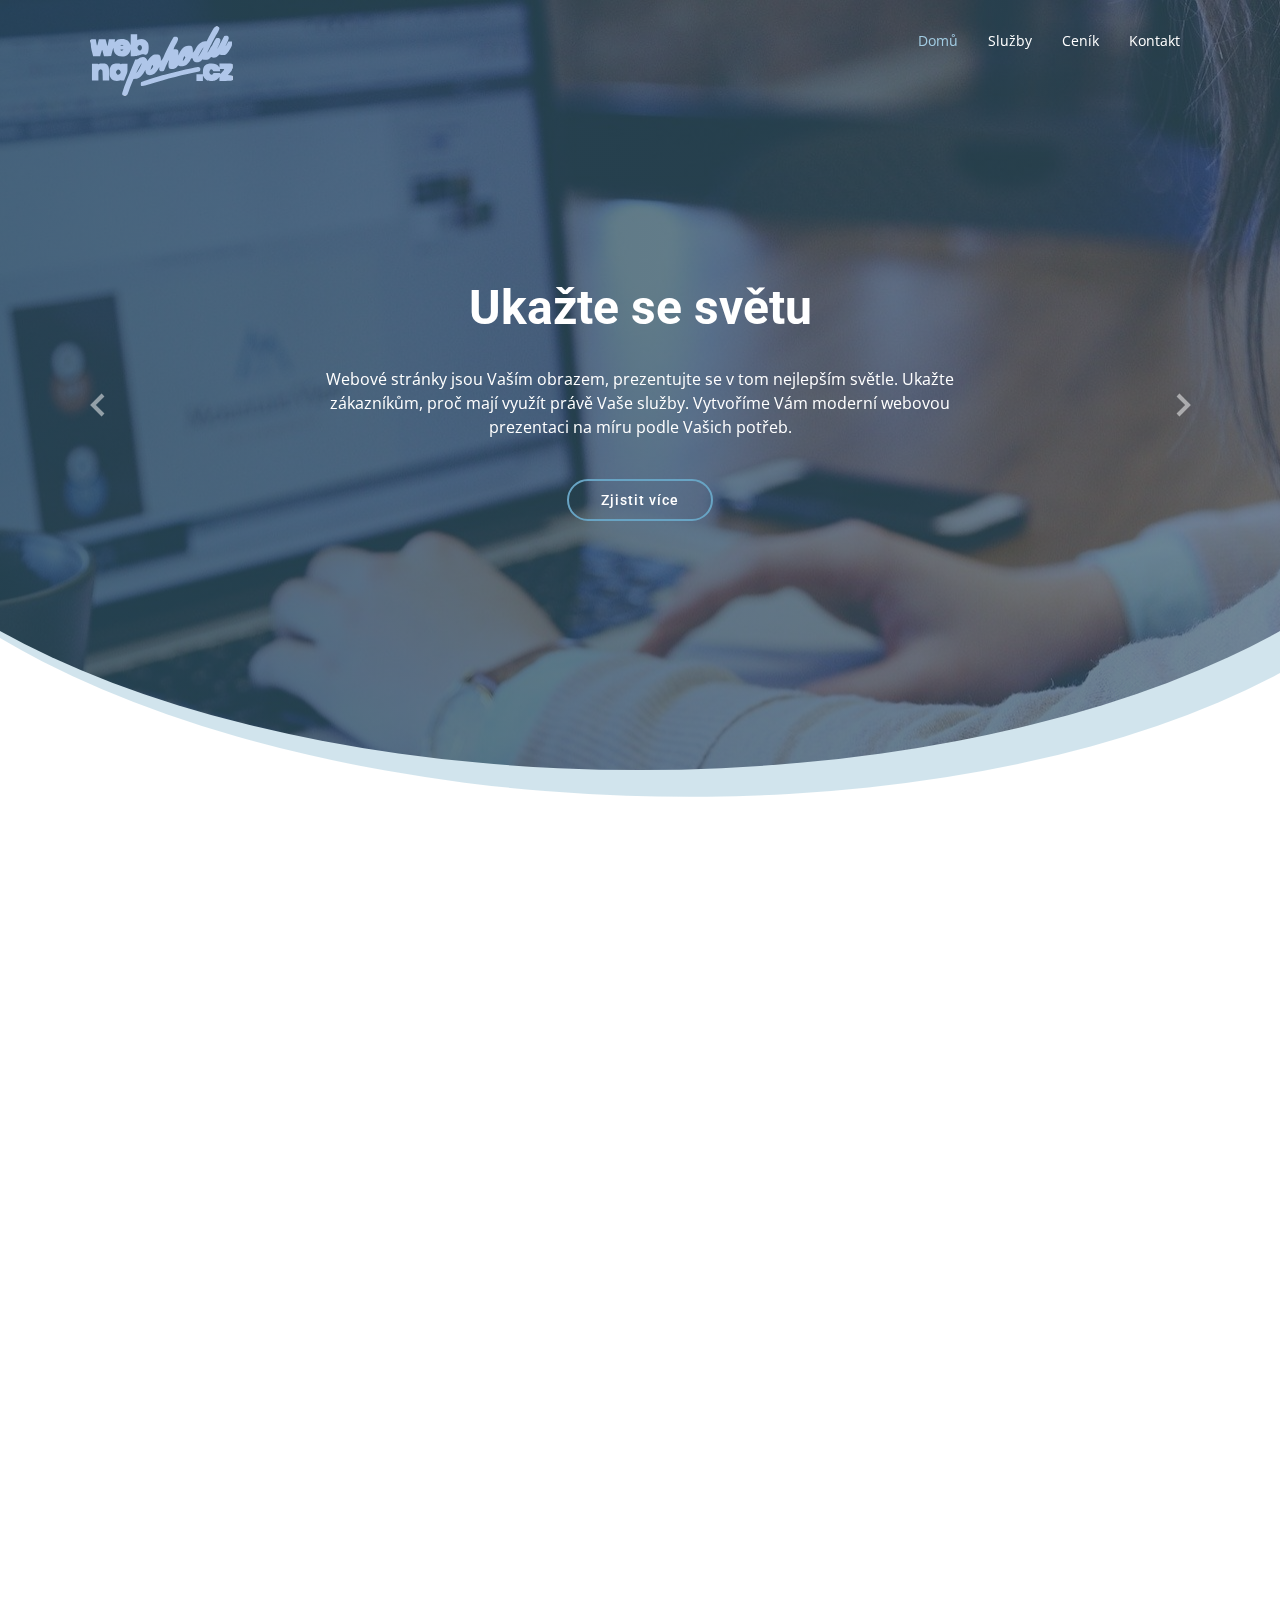
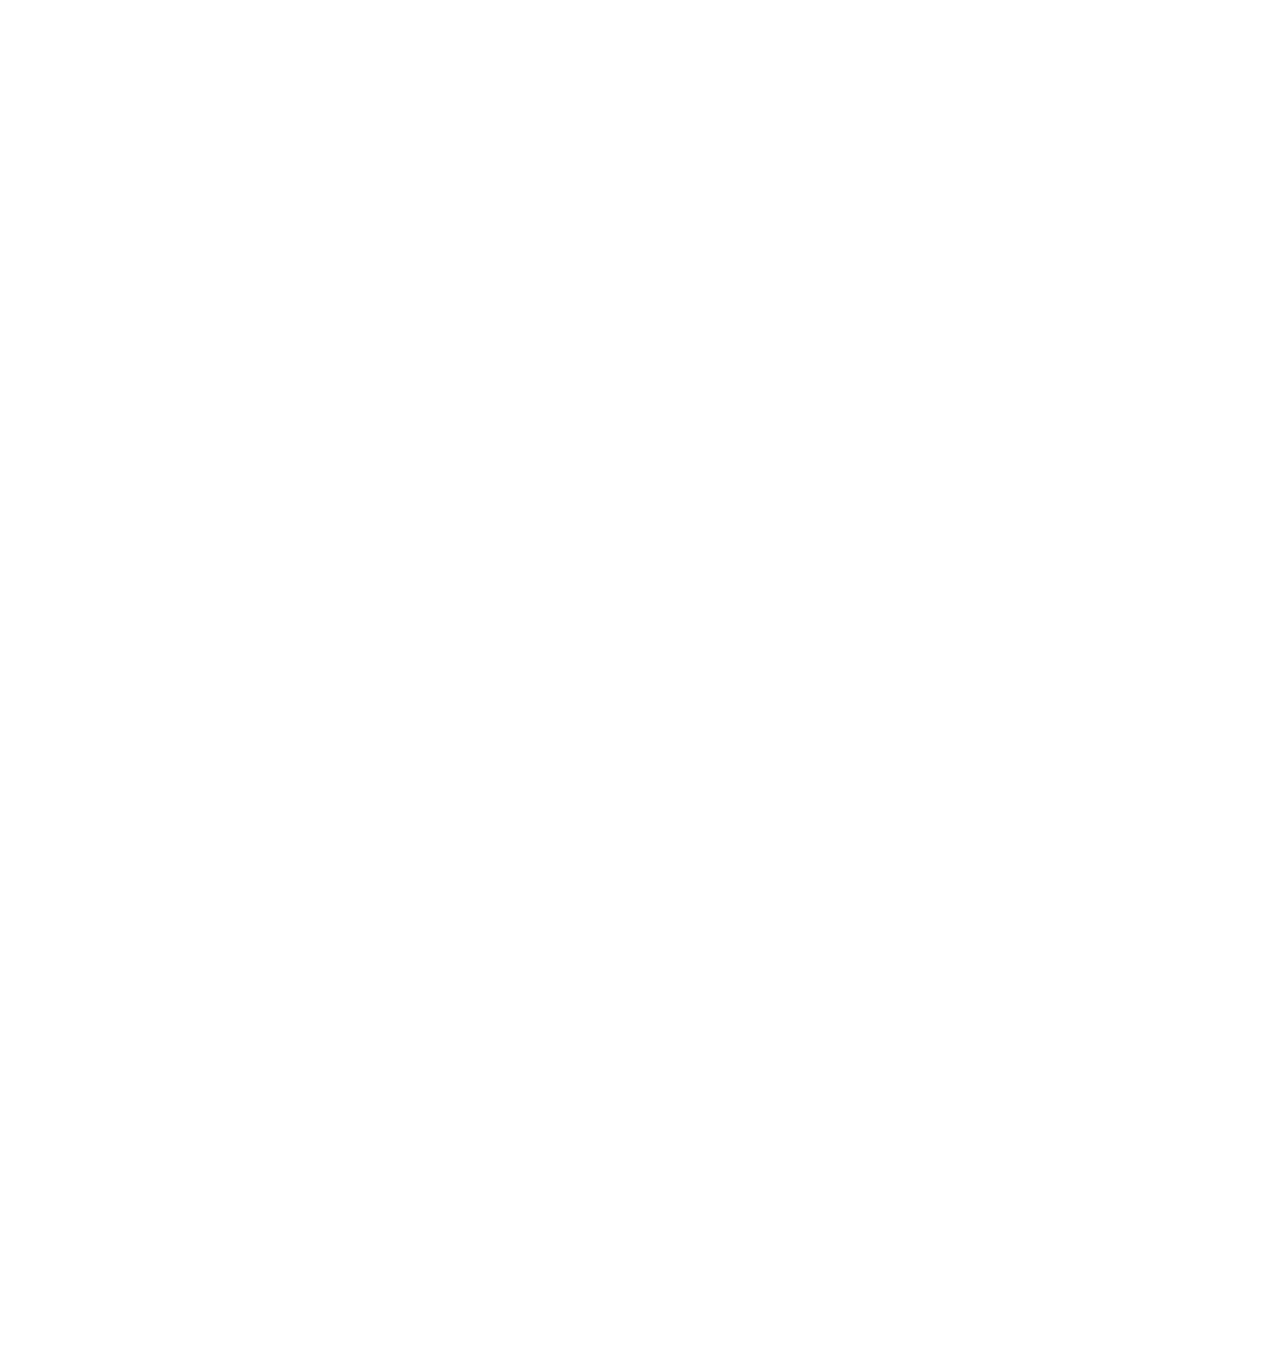
<file: index.html>
<!DOCTYPE html>
<html lang="en">

<head>
  <meta charset="utf-8">
  <meta content="width=device-width, initial-scale=1.0" name="viewport">

  <title>Webnapohodu.cz</title>
  <meta content="" name="descriptison">
  <meta content="" name="keywords">

  <!-- Favicons -->
  <link href="assets/img/favicon.png" rel="icon">
  <link href="assets/img/apple-touch-icon.png" rel="apple-touch-icon">

  <!-- Google Fonts -->
  <link href="https://fonts.googleapis.com/css?family=Open+Sans:300,300i,400,400i,600,600i,700,700i|Roboto:300,300i,400,400i,500,500i,700,700i&display=swap" rel="stylesheet">

  <!-- Vendor CSS Files -->
  <link href="assets/vendor/bootstrap/css/bootstrap.min.css" rel="stylesheet">
  <link href="assets/vendor/animate.css/animate.min.css" rel="stylesheet">
  <link href="assets/vendor/icofont/icofont.min.css" rel="stylesheet">
  <link href="assets/vendor/boxicons/css/boxicons.min.css" rel="stylesheet">
  <link href="assets/vendor/venobox/venobox.css" rel="stylesheet">
  <link href="assets/vendor/owl.carousel/assets/owl.carousel.min.css" rel="stylesheet">
  <link href="assets/vendor/aos/aos.css" rel="stylesheet">

  <!-- Template Main CSS File -->
  <link href="assets/css/style.css" rel="stylesheet">

  <!-- =======================================================
  * Template Name: Moderna - v2.1.0
  * Template URL: https://bootstrapmade.com/free-bootstrap-template-corporate-moderna/
  * Author: BootstrapMade.com
  * License: https://bootstrapmade.com/license/
  ======================================================== -->
</head>

<body>

  <!-- ======= Header ======= -->
  <header id="header" class="fixed-top header-transparent">
    <div class="container">

      <div class="logo float-left">
        <!-- <h1 class="text-light"><a href="index.html"><span>Webnapohodu.cz</span></a></h1> -->
        <!-- Uncomment below if you prefer to use an image logo -->
         <a href="index.html"><img src="assets/img/webnapohodu_logo2.svg" alt="Webnapohodu.cz" class="img-fluid"></a>
      </div>

      <nav class="nav-menu float-right d-none d-lg-block">
        <ul>
          <li class="active"><a href="index.html">Domů</a></li>
          <li><a href="services.html">Služby</a></li>
          <li><a href="pricing.html">Ceník</a></li>
          <li><a href="contact.html">Kontakt</a></li>
        </ul>
      </nav><!-- .nav-menu -->

    </div>
  </header><!-- End Header -->

  <!-- ======= Hero Section ======= -->
  <section id="hero" class="d-flex justify-cntent-center align-items-center">
    <div id="heroCarousel" class="container carousel carousel-fade" data-ride="carousel">

      <!-- Slide 1 -->
      <div class="carousel-item active">
        <div class="carousel-container">
          <h2 class="animate__animated animate__fadeInDown">Ukažte se světu</h2>
          <p class="animate__animated animate__fadeInUp">Webové stránky jsou Vaším obrazem, prezentujte se v tom nejlepším světle. Ukažte zákazníkům, proč mají využít právě Vaše služby. Vytvoříme Vám moderní webovou prezentaci na míru podle Vašich potřeb.</p>
          <a href="services.html" class="btn-get-started animate__animated animate__fadeInUp">Zjistit více</a>
        </div>
      </div>

      <!-- Slide 2 -->
      <div class="carousel-item">
        <div class="carousel-container">
          <h2 class="animate__animated animate__fadeInDown">Najděte nové zákazníky</h2>
          <p class="animate__animated animate__fadeInUp">Díky optimalizaci SEO Vás bude moci každý bez problému najít pomocí vyhledávačů jako Google nebo Seznam. Vaší firmě můžeme zajistit online propagaci, zejména na socialních sítích, které skýtají velké množství potenciálních zákazníků.</p>
          <a href="services.html" class="btn-get-started animate__animated animate__fadeInUp">Zjistit více</a>
        </div>
      </div>

      <!-- Slide 3 -->
      <div class="carousel-item">
        <div class="carousel-container">
          <h2 class="animate__animated animate__fadeInDown">Když web, tak napohodu</h2>
          <p class="animate__animated animate__fadeInUp">Přidat novinky, změnit otevírací dobu, či aktualizovat fotografie? Žádný problém, správa Vašeho webu pro Vás bude díky přehledné aministraci hračka. Nechcete se o Váš web starat? V pořádku, údržbu webu budeme provádět za Vás.</p>
          <a href="services.html" class="btn-get-started animate__animated animate__fadeInUp">Zjistit více</a>
        </div>
      </div>

      <a class="carousel-control-prev" href="#heroCarousel" role="button" data-slide="prev">
        <span class="carousel-control-prev-icon bx bx-chevron-left" aria-hidden="true"></span>
        <span class="sr-only">Previous</span>
      </a>

      <a class="carousel-control-next" href="#heroCarousel" role="button" data-slide="next">
        <span class="carousel-control-next-icon bx bx-chevron-right" aria-hidden="true"></span>
        <span class="sr-only">Next</span>
      </a>

    </div>
  </section><!-- End Hero -->

  <main id="main">

    <!-- ======= Services Section ======= -->
    <section class="services">
      <div class="container">

        <div class="row">
          <div class="col-md-6 col-lg-3 d-flex align-items-stretch" data-aos="fade-up">
            <div class="icon-box icon-box-pink">
              <div class="icon"><i class="bx bx-world"></i></div>
              <h4 class="title"><a href="">Moderní vzhled</a></h4>
              <p class="description">Vytvoříme Vaší firmě webové stránky s moderním designem.</p>
            </div>
          </div>

          <div class="col-md-6 col-lg-3 d-flex align-items-stretch" data-aos="fade-up" data-aos-delay="100">
            <div class="icon-box icon-box-cyan">
              <div class="icon"><i class="bx bx-devices"></i></div>
              <h4 class="title"><a href="">Responzivní design</a></h4>
              <p class="description">Vaše webové stránky budou vypadat skvěle na všech zařízeních.</p>
            </div>
          </div>

          <div class="col-md-6 col-lg-3 d-flex align-items-stretch" data-aos="fade-up" data-aos-delay="200">
            <div class="icon-box icon-box-green">
              <div class="icon"><i class="bx bxs-bar-chart-square"></i></div>
              <h4 class="title"><a href="">Marketing</a></h4>
              <p class="description">Vašemu webu zajistíme chytře cílenou reklamu, která Vám přivede nové zákazníky.</p>
            </div>
          </div>

          <div class="col-md-6 col-lg-3 d-flex align-items-stretch" data-aos="fade-up" data-aos-delay="200">
            <div class="icon-box icon-box-blue">
              <div class="icon"><i class="bx bx-paint"></i></div>
              <h4 class="title"><a href="">Grafika</a></h4>
              <p class="description">Vaší firmě vytvoříme moderní logo či propagační leták.</p>
            </div>
          </div>

        </div>

      </div>
    </section><!-- End Services Section -->


    <!-- ======= Online Section ======= -->
    <section class="why-us section-bg" data-aos="fade-up" date-aos-delay="200">
      <div class="container">

        <div class="row">
          <div class="col-lg-6 video-box">
            <img src="assets/img/online.svg" class="img-fluid" alt="">
          </div>

          <div class="col-lg-6 d-flex flex-column justify-content-center p-5">

            <div class="icon-box">
              <a href="./services.html"><div class="icon"><i class="bx bx-check-circle"></i></div></a>
              <h4 class="title"><a href="./services.html">Vše je online</a></h4>
              <p class="description">Marketing se dnes velmi rychle mění a je důležité zůstat takzvaně "in". Internet je mocný nástroj pro Váš marketing. Komunikace se čím dál více přesouvá na internet, kde je potřeba zákazníka oslovit.</p>
            </div>

            <div class="icon-box">
              <a href="./contact.html"><div class="icon"><i class="bx bx-fast-forward"></i></div></a>
              <h4 class="title"><a href="./contact.html">Jděte s dobou</a></h4>
              <p class="description">Neváhejte a využijte možností online světa. Pomůžeme Vám s Vaší webovou prezentací. Záleží nám na Vašem úspěchu, protože Váš úspěch je náš úspěch.</p>
            </div>

          </div>
        </div>

      </div>
    </section><!-- End Online Section

    <!-- ======= Reviews Section ======= -->
    <section class="testimonials" data-aos="fade-up">
      <div class="container">

        <div class="section-title">
          <h2>Proč právě my?</h2>
        </div>

        <div class="owl-carousel testimonials-carousel">

          <div class="testimonial-item">
            <h3>Stáňa K.</h3>
            <h4>Kadeřnice</h4>
            <p>
              <i class="bx bxs-quote-alt-left quote-icon-left"></i>
              Webnapohodu.cz nám udělal úžasný web s jednoduchou a přehlednou administrací ze velmi nízkou cenu, mohu jen doporučit.
              <i class="bx bxs-quote-alt-right quote-icon-right"></i>
            </p>
          </div>

          <div class="testimonial-item">
            <h3>Tomáš P.</h3>
            <h4>Podnikatel</h4>
            <p>
              <i class="bx bxs-quote-alt-left quote-icon-left"></i>
              Nás web byl zastaralý po designové stránce. Díky webnapohodu.cz nyní vypadá jako nový
              <i class="bx bxs-quote-alt-right quote-icon-right"></i>
            </p>
          </div>

          <div class="testimonial-item">
            <h3>Petra L.</h3>
            <h4>Podnikatelka</h4>
            <p>
              <i class="bx bxs-quote-alt-left quote-icon-left"></i>
              Děkuji velmi moc za web který mi udělal tento tým... Web je krásný přehledný a hlavně přizpůsobený pro mobilní zařízení... Za tuto cenu jsem nemohla najít lepší služby...
              <i class="bx bxs-quote-alt-right quote-icon-right"></i>
            </p>
          </div>

          <div class="testimonial-item">
            <h3>Jan N.</h3>
            <h4>Podnikatel</h4>
            <p>
              <i class="bx bxs-quote-alt-left quote-icon-left"></i>
              Moje hospoda byla jedna z nějméně populárnách v obci, s pomocí webnapohodu.cz a jejich reklamy, se ale moje výborné pivo dostalo do světa a každé léto tu mám spoustu turistů.
              <i class="bx bxs-quote-alt-right quote-icon-right"></i>
            </p>
          </div>

          <div class="testimonial-item">
            <h3>Barbora G.</h3>
            <h4>Hobby keramička</h4>
            <p>
              <i class="bx bxs-quote-alt-left quote-icon-left"></i>
              Zkušenosti a ochota týmu Webnapohodu.cz mi pomohla vybudovat eshop na kterém prodávám svoje domácí výrobky.
              <i class="bx bxs-quote-alt-right quote-icon-right"></i>
            </p>
          </div>

        </div>

      </div>
    </section>
    <!-- End Reviews Section -->


    <!-- ======= Team Section ======= -->
    <section class="team" data-aos="fade-up" data-aos-easing="ease-in-out" data-aos-duration="500">
        <div class="section-title">
          <h2>Náš tým</h2>
        </div>
      <div class="container">

        <div class="row">

          <div class="col-lg-3 col-md-6 d-flex align-items-stretch">
            <div class="member">
              <div class="member-img">
                <img src="assets/img/team/suja.jpg" class="img-fluid" alt="Lukáš Suja">
                <div class="social">
                  <a href="mailto:lukas.suja@webnapohodu.cz"><i class="icofont-ui-email"></i></a>
                  <a href="https://www.instagram.com/sujaluky/"><i class="icofont-instagram"></i></a>
                  <a href="https://www.linkedin.com/in/lukáš-suja-8917b91a2"><i class="icofont-linkedin"></i></a>
                </div>
              </div>
              <div class="member-info">
                <h4>Lukáš Suja</h4>
                <span>Grafika, Marketing</span>
              </div>
            </div>
          </div>

          <div class="col-lg-3 col-md-6 d-flex align-items-stretch">
            <div class="member">
              <div class="member-img">
                <img src="assets/img/team/krebsova.jpg" class="img-fluid" alt="Denisa Krebsová">
                <div class="social">
                  <a href="mailto:denisa.krebsova@webnapohodu.cz"><i class="icofont-ui-email"></i></a>
                  <a href="https://www.linkedin.com/in/denisa-krebsová-28aa46170"><i class="icofont-linkedin"></i></a>
                </div>
              </div>
              <div class="member-info">
                <h4>Denisa Krebsová</h4>
                <span>Developer</span>
              </div>
            </div>
          </div>

          <div class="col-lg-3 col-md-6 d-flex align-items-stretch">
            <div class="member">
              <div class="member-img">
                <img src="assets/img/team/skoda.jpg" class="img-fluid" alt="Jakub Škoda">
                <div class="social">
                  <a href="mailto:jakub.skoda@webnapohodu.cz"><i class="icofont-ui-email"></i></a>
                </div>
              </div>
              <div class="member-info">
                <h4>Jakub Škoda</h4>
                <span>Webdesigner</span>
              </div>
            </div>
          </div>

          <div class="col-lg-3 col-md-6 d-flex align-items-stretch">
            <div class="member">
              <div class="member-img">
                <img src="assets/img/team/brixi.jpg" class="img-fluid" alt="Pavel Brixí">
                <div class="social">
                  <a href="mailto:pavel.brixi@webnapohodu.cz"><i class="icofont-ui-email"></i></a>
                </div>
              </div>
              <div class="member-info">
                <h4>Pavel Brixí</h4>
                <span>Webdesigner</span>
              </div>
            </div>
          </div>

        
        </div>

      </div>
    </section><!-- End Team Section -->


  </main><!-- End #main -->



  <!-- ======= Footer ======= -->
  <footer id="footer" data-aos="fade-up" data-aos-easing="ease-in-out" data-aos-duration="500">
    
    <div class="d-flex justify-content-end">
      <div class="copyright ml-auto mr-auto">
        &copy; Copyright <strong><span>Webnapohodu.cz</span></strong>. Všechna práva vyhrazena
      </div>
      <div class="credits">
        <!-- All the links in the footer should remain intact. -->
        <!-- You can delete the links only if you purchased the pro version. -->
        <!-- Licensing information: https://bootstrapmade.com/license/ -->
        <!-- Purchase the pro version with working PHP/AJAX contact form: https://bootstrapmade.com/free-bootstrap-template-corporate-moderna/ -->
        <!-- Designed by <a href="https://bootstrapmade.com/">BootstrapMade</a> -->
      </div>


      <div class="social-links">
        <div class="footer-info">
          <div class="social-links mt-3">
            <a href="#" class="facebook"><i class="bx bxl-facebook"></i></a>
            <a href="#" class="instagram"><i class="bx bxl-instagram"></i></a>
          </div>
        </div>
      </div>
    </div>

  </footer><!-- End Footer -->

  <!-- Vendor JS Files -->
  <script src="assets/vendor/jquery/jquery.min.js"></script>
  <script src="assets/vendor/bootstrap/js/bootstrap.bundle.min.js"></script>
  <script src="assets/vendor/jquery.easing/jquery.easing.min.js"></script>
  <script src="assets/vendor/php-email-form/validate.js"></script>
  <script src="assets/vendor/venobox/venobox.min.js"></script>
  <script src="assets/vendor/waypoints/jquery.waypoints.min.js"></script>
  <script src="assets/vendor/counterup/counterup.min.js"></script>
  <script src="assets/vendor/owl.carousel/owl.carousel.min.js"></script>
  <script src="assets/vendor/isotope-layout/isotope.pkgd.min.js"></script>
  <script src="assets/vendor/aos/aos.js"></script>

  <!-- Template Main JS File -->
  <script src="assets/js/main.js"></script>

</body>

</html>
</file>
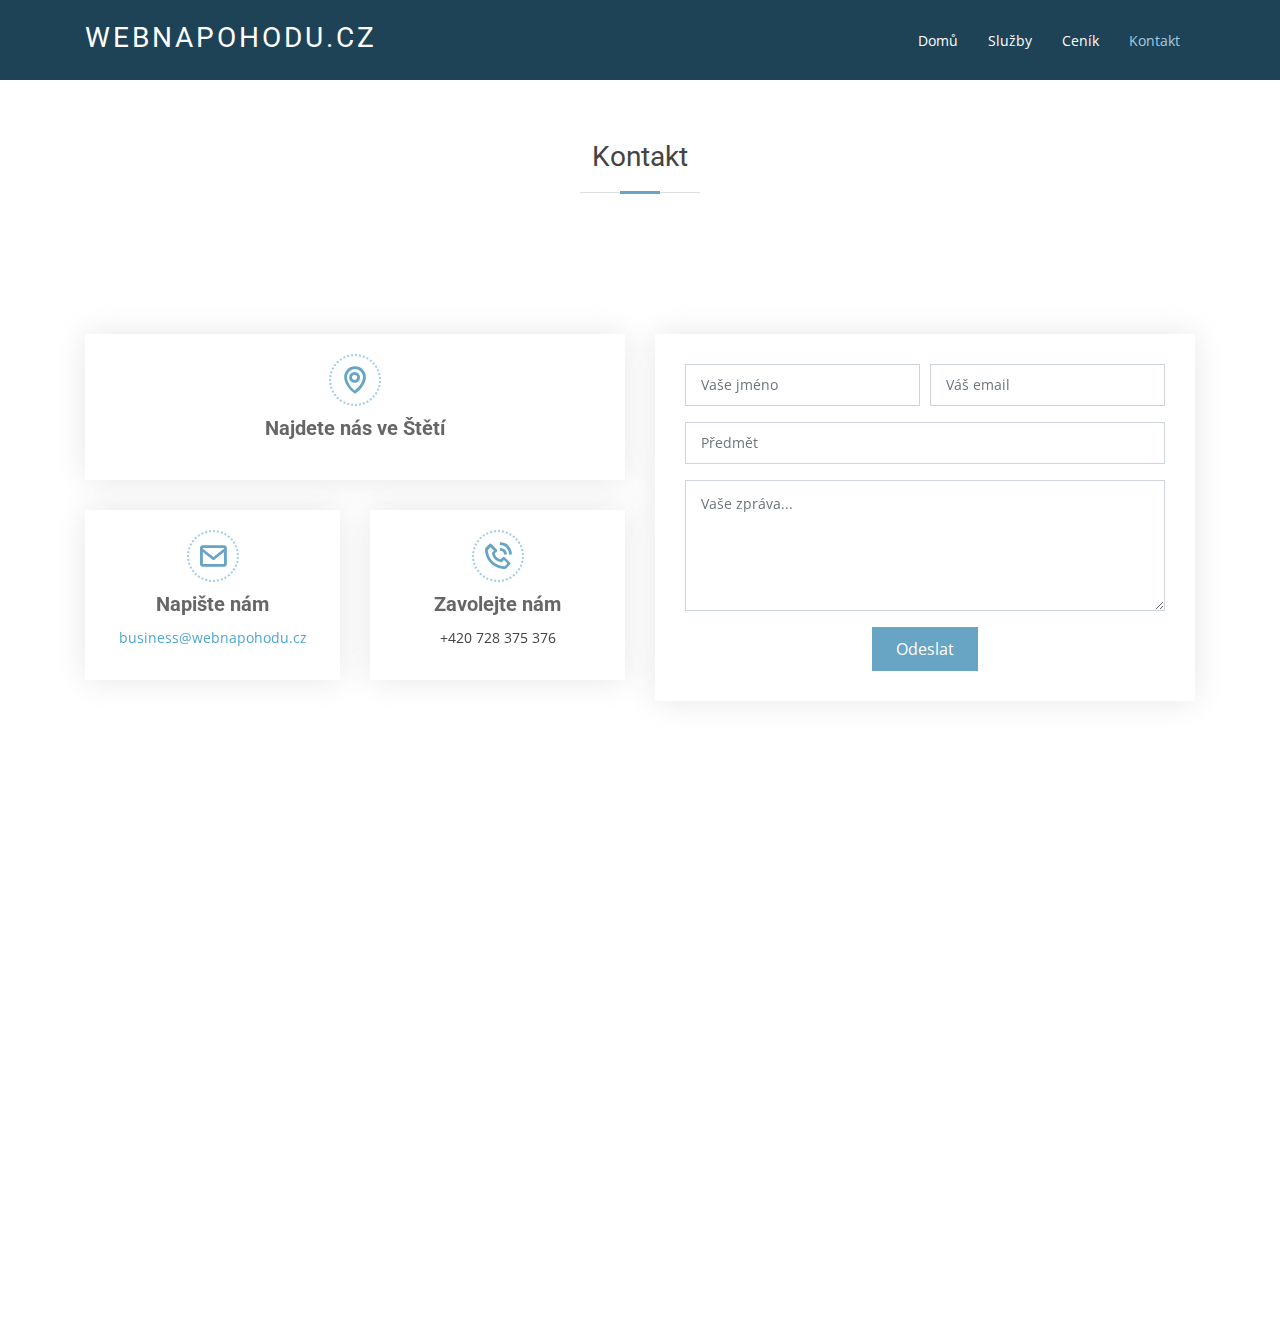
<file: contact.html>
<!DOCTYPE html>
<html lang="en">

<head>
  <meta charset="utf-8">
  <meta content="width=device-width, initial-scale=1.0" name="viewport">

  <title>Kontakt - Webnapohodu.cz</title>
  <meta content="" name="descriptison">
  <meta content="" name="keywords">

  <!-- Favicons -->
  <link href="assets/img/favicon.png" rel="icon">
  <link href="assets/img/apple-touch-icon.png" rel="apple-touch-icon">

  <!-- Google Fonts -->
  <link href="https://fonts.googleapis.com/css?family=Open+Sans:300,300i,400,400i,600,600i,700,700i|Roboto:300,300i,400,400i,500,500i,700,700i&display=swap" rel="stylesheet">

  <!-- Vendor CSS Files -->
  <link href="assets/vendor/bootstrap/css/bootstrap.min.css" rel="stylesheet">
  <link href="assets/vendor/animate.css/animate.min.css" rel="stylesheet">
  <link href="assets/vendor/icofont/icofont.min.css" rel="stylesheet">
  <link href="assets/vendor/boxicons/css/boxicons.min.css" rel="stylesheet">
  <link href="assets/vendor/venobox/venobox.css" rel="stylesheet">
  <link href="assets/vendor/owl.carousel/assets/owl.carousel.min.css" rel="stylesheet">
  <link href="assets/vendor/aos/aos.css" rel="stylesheet">

  <!-- Template Main CSS File -->
  <link href="assets/css/style.css" rel="stylesheet">

  <!-- =======================================================
  * Template Name: Moderna - v2.1.0
  * Template URL: https://bootstrapmade.com/free-bootstrap-template-corporate-moderna/
  * Author: BootstrapMade.com
  * License: https://bootstrapmade.com/license/
  ======================================================== -->
</head>

<body>

  <!-- ======= Header ======= -->
  <header id="header" class="fixed-top ">
    <div class="container">

      <div class="logo float-left">
        <h1 class="text-light"><a href="index.html"><span>Webnapohodu.cz</span></a></h1>
        <!-- Uncomment below if you prefer to use an image logo -->
        <!-- <a href="index.html"><img src="assets/img/logo.png" alt="" class="img-fluid"></a>-->
      </div>

      <nav class="nav-menu float-right d-none d-lg-block">
        <ul>
          <li><a href="index.html">Domů</a></li>
          <!-- <li><a href="about.html">O nás</a></li> -->
          <li><a href="services.html">Služby</a></li>
          <!-- <li><a href="portfolio.html">Portfolio</a></li> -->
          <li><a href="pricing.html">Ceník</a></li>
          <!-- <li><a href="team.html">Team</a></li> -->
          <!-- <li><a href="blog.html">Blog</a></li> -->
          <!-- <li class="drop-down"><a href="">Drop Down</a>
            <ul>
              <li><a href="#">Drop Down 1</a></li>
              <li class="drop-down"><a href="#">Drop Down 2</a>
                <ul>
                  <li><a href="#">Deep Drop Down 1</a></li>
                  <li><a href="#">Deep Drop Down 2</a></li>
                  <li><a href="#">Deep Drop Down 3</a></li>
                  <li><a href="#">Deep Drop Down 4</a></li>
                  <li><a href="#">Deep Drop Down 5</a></li>
                </ul>
              </li>
              <li><a href="#">Drop Down 3</a></li>
              <li><a href="#">Drop Down 4</a></li>
              <li><a href="#">Drop Down 5</a></li>
            </ul>
          </li> -->
          <li class="active"><a href="contact.html">Kontakt</a></li>
        </ul>
      </nav><!-- .nav-menu -->

    </div>
  </header><!-- End Header -->

  <main id="main">

    <section class="team" data-aos="fade-up" data-aos-easing="ease-in-out" data-aos-duration="500">
        <div class="section-title">
          <h2>Kontakt</h2>
        </div>
    </section>


    <!-- ======= Contact Section ======= -->
    <section class="contact" data-aos="fade-up" data-aos-easing="ease-in-out" data-aos-duration="500">
      <div class="container">

        <div class="row">

          <div class="col-lg-6">

            <div class="row">
              <div class="col-md-12">
                <div class="info-box">
                  <i class="bx bx-map"></i>
                  <h3>Najdete nás ve Štětí</h3>
    <!--               <p>A108 Adam Street, New York, NY 535022</p> -->
                </div>
              </div>
              <div class="col-md-6">
                <div class="info-box">
                  <i class="bx bx-envelope"></i>
                  <h3>Napište nám</h3>
                  <p><a href="mailto:business@webnapohodu.cz">business@webnapohodu.cz</a></p>
                </div>
              </div>
              <div class="col-md-6">
                <div class="info-box">
                  <i class="bx bx-phone-call"></i>
                  <h3>Zavolejte nám</h3>
                  <p>+420 728 375 376</p>
                </div>
              </div>
            </div>

          </div>

          <div class="col-lg-6">
            <form action="forms/contact.php" method="post" role="form" class="php-email-form">
              <div class="form-row">
                <div class="col-md-6 form-group">
                  <input type="text" name="name" class="form-control" id="name" placeholder="Vaše jméno" data-rule="minlen:4" data-msg="Zadejte alespoň 4 znaky" />
                  <div class="validate"></div>
                </div>
                <div class="col-md-6 form-group">
                  <input type="email" class="form-control" name="email" id="email" placeholder="Váš email" data-rule="email" data-msg="Zadejte platnou emailovou adresu" />
                  <div class="validate"></div>
                </div>
              </div>
              <div class="form-group">
                <input type="text" class="form-control" name="subject" id="subject" placeholder="Předmět" data-rule="minlen:4" data-msg="Zadajte alespoň 8 znaků" />
                <div class="validate"></div>
              </div>
              <div class="form-group">
                <textarea class="form-control" name="message" rows="5" data-rule="required" data-msg="Napište nám něco" placeholder="Vaše zpráva..."></textarea>
                <div class="validate"></div>
              </div>
              <div class="mb-3">
                <div class="loading">Počkejte prosím</div>
                <div class="error-message"></div>
                <div class="sent-message">Vaše zpráva byla odeslána. Děkujeme!</div>
              </div>
              <div class="text-center"><button type="submit">Odeslat</button></div>
            </form>
          </div>

        </div>

      </div>
    </section><!-- End Contact Section -->

    <!-- ======= Map Section ======= -->
    <section class="map mt-2">
      <div class="container-fluid p-0">
       <!--  <iframe src="https://www.google.com/maps/embed?pb=!1m18!1m12!1m3!1d40633.6974477604!2d14.37273553693503!3d50.46705949618538!2m3!1f0!2f0!3f0!3m2!1i1024!2i768!4f13.1!3m3!1m2!1s0x47096219fe72335f%3A0x400af0f6615ea20!2zxaB0xJt0w60!5e0!3m2!1scs!2scz!4v1600710876222!5m2!1scs!2scz" frameborder="0" style="border:0;" allowfullscreen=""></iframe> -->
       <iframe src="https://www.google.com/maps/embed?pb=!1m18!1m12!1m3!1d325641.36393566034!2d14.298406160694062!3d50.38383479520604!2m3!1f0!2f0!3f0!3m2!1i1024!2i768!4f13.1!3m3!1m2!1s0x47096219fe72335f%3A0x400af0f6615ea20!2zxaB0xJt0w60!5e0!3m2!1scs!2scz!4v1600710990837!5m2!1scs!2scz" frameborder="0" style="border:0;" allowfullscreen="" aria-hidden="false" tabindex="0"></iframe>
      </div>
    </section><!-- End Map Section -->

  </main><!-- End #main -->

  <!-- ======= Footer ======= -->
  <footer id="footer" data-aos="fade-up" data-aos-easing="ease-in-out" data-aos-duration="500">

    <!-- <div class="footer-newsletter">
      <div class="container">
        <div class="row">
          <div class="col-lg-6">
            <h4>Our Newsletter</h4>
            <p>Tamen quem nulla quae legam multos aute sint culpa legam noster magna</p>
          </div>
          <div class="col-lg-6">
            <form action="" method="post">
              <input type="email" name="email"><input type="submit" value="Subscribe">
            </form>
          </div>
        </div>
      </div>
    </div> -->

    <!-- <div class="footer-top"> -->
<!--       <div class="container">
        <div class="row">

          <div class="col-lg-3 col-md-6 footer-links">
            <h4>Useful Links</h4>
            <ul>
              <li><i class="bx bx-chevron-right"></i> <a href="#">Domů</a></li>
              <li><i class="bx bx-chevron-right"></i> <a href="#">O nás</a></li>
              <li><i class="bx bx-chevron-right"></i> <a href="#">Services</a></li>
              <li><i class="bx bx-chevron-right"></i> <a href="#">Terms of service</a></li>
              <li><i class="bx bx-chevron-right"></i> <a href="#">Privacy policy</a></li>
            </ul>
          </div>

          <div class="col-lg-3 col-md-6 footer-links">
            <h4>Our Services</h4>
            <ul>
              <li><i class="bx bx-chevron-right"></i> <a href="#">Web Design</a></li>
              <li><i class="bx bx-chevron-right"></i> <a href="#">Web Development</a></li>
              <li><i class="bx bx-chevron-right"></i> <a href="#">Product Management</a></li>
              <li><i class="bx bx-chevron-right"></i> <a href="#">Marketing</a></li>
              <li><i class="bx bx-chevron-right"></i> <a href="#">Graphic Design</a></li>
            </ul>
          </div>

          <div class="col-lg-3 col-md-6 footer-contact">
            <h4>Kon</h4>
            <p>
              A108 Adam Street <br>
              New York, NY 535022<br>
              United States <br><br>
              <strong>Phone:</strong> +1 5589 55488 55<br>
              <strong>Email:</strong> info@example.com<br>
            </p>

          </div>

          <div class="col-lg-3 col-md-6 footer-info">
            <h3>About Moderna</h3>
            <p>Cras fermentum odio eu feugiat lide par naso tierra. Justo eget nada terra videa magna derita valies darta donna mare fermentum iaculis eu non diam phasellus.</p>
            <div class="social-links mt-3">
              <a href="#" class="twitter"><i class="bx bxl-twitter"></i></a>
              <a href="#" class="facebook"><i class="bx bxl-facebook"></i></a>
              <a href="#" class="instagram"><i class="bx bxl-instagram"></i></a>
              <a href="#" class="linkedin"><i class="bx bxl-linkedin"></i></a>
            </div>
          </div>

        </div>
      </div> -->
    <!-- </div> -->

    <div class="d-flex justify-content-end">
      <div class="copyright ml-auto mr-auto">
        &copy; Copyright <strong><span>Webnapohodu.cz</span></strong>. Všechna práva vyhrazena
      </div>
      <div class="credits">
        <!-- All the links in the footer should remain intact. -->
        <!-- You can delete the links only if you purchased the pro version. -->
        <!-- Licensing information: https://bootstrapmade.com/license/ -->
        <!-- Purchase the pro version with working PHP/AJAX contact form: https://bootstrapmade.com/free-bootstrap-template-corporate-moderna/ -->
        <!-- Designed by <a href="https://bootstrapmade.com/">BootstrapMade</a> -->
      </div>


      <div class="social-links">
        <div class="footer-info">
          <div class="social-links mt-3">
            <a href="#" class="facebook"><i class="bx bxl-facebook"></i></a>
            <a href="#" class="instagram"><i class="bx bxl-instagram"></i></a>
          </div>
        </div>
      </div>
    </div>
  </footer><!-- End Footer -->


  <!-- Vendor JS Files -->
  <script src="assets/vendor/jquery/jquery.min.js"></script>
  <script src="assets/vendor/bootstrap/js/bootstrap.bundle.min.js"></script>
  <script src="assets/vendor/jquery.easing/jquery.easing.min.js"></script>
  <script src="assets/vendor/php-email-form/validate.js"></script>
  <script src="assets/vendor/venobox/venobox.min.js"></script>
  <script src="assets/vendor/waypoints/jquery.waypoints.min.js"></script>
  <script src="assets/vendor/counterup/counterup.min.js"></script>
  <script src="assets/vendor/owl.carousel/owl.carousel.min.js"></script>
  <script src="assets/vendor/isotope-layout/isotope.pkgd.min.js"></script>
  <script src="assets/vendor/aos/aos.js"></script>

  <!-- Template Main JS File -->
  <script src="assets/js/main.js"></script>

</body>

</html>
</file>
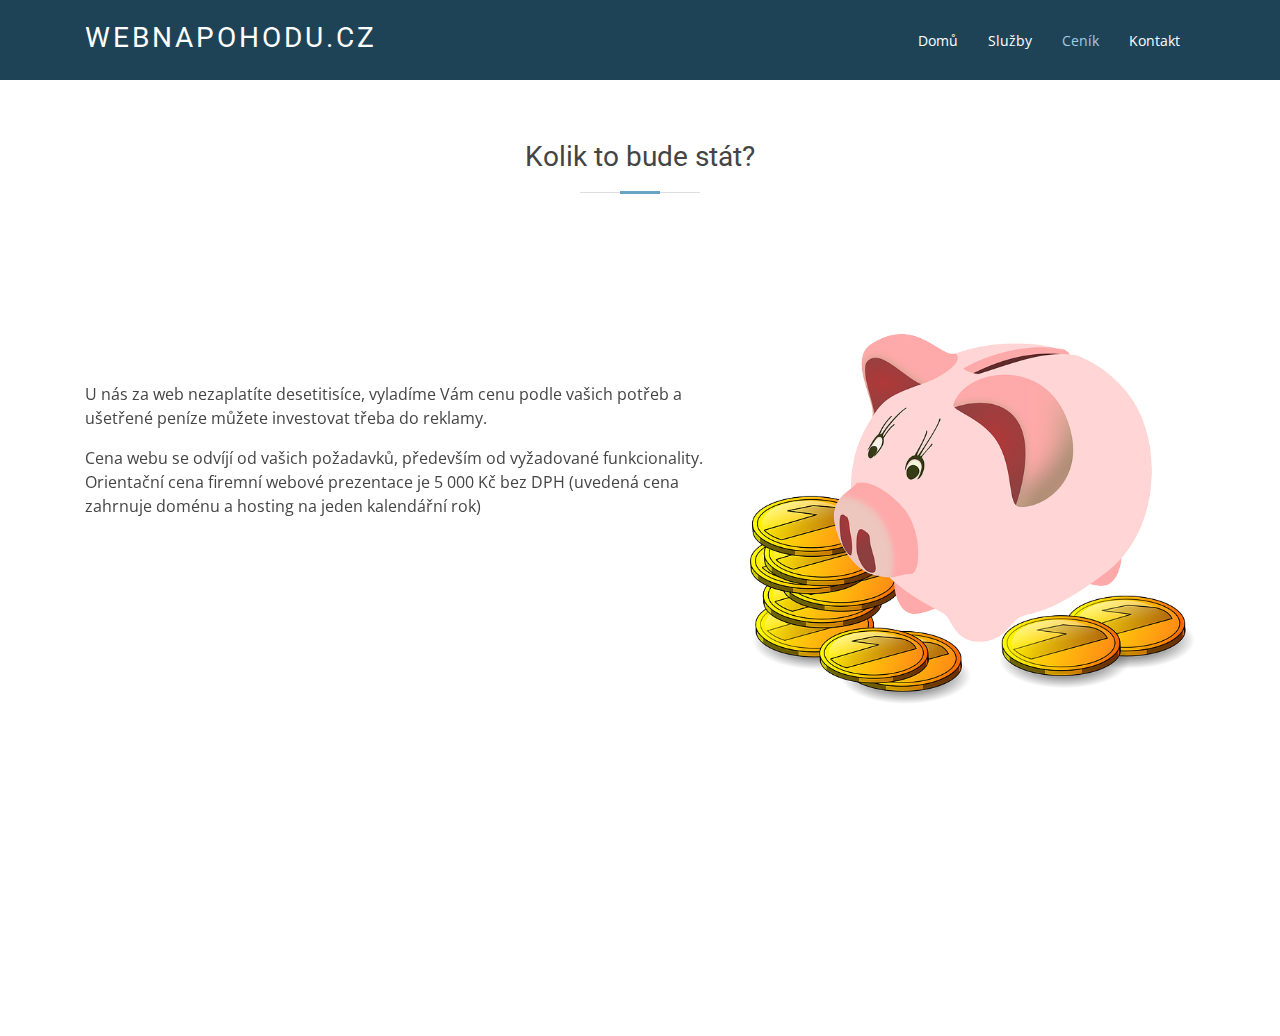
<file: pricing.html>
<!DOCTYPE html>
<html lang="en">

<head>
  <meta charset="utf-8">
  <meta content="width=device-width, initial-scale=1.0" name="viewport">

  <title>Ceník - Webnapohodu.cz</title>
  <meta content="" name="descriptison">
  <meta content="" name="keywords">

  <!-- Favicons -->
  <link href="assets/img/favicon.png" rel="icon">
  <link href="assets/img/apple-touch-icon.png" rel="apple-touch-icon">

  <!-- Google Fonts -->
  <link href="https://fonts.googleapis.com/css?family=Open+Sans:300,300i,400,400i,600,600i,700,700i|Roboto:300,300i,400,400i,500,500i,700,700i&display=swap" rel="stylesheet">

  <!-- Vendor CSS Files -->
  <link href="assets/vendor/bootstrap/css/bootstrap.min.css" rel="stylesheet">
  <link href="assets/vendor/animate.css/animate.min.css" rel="stylesheet">
  <link href="assets/vendor/icofont/icofont.min.css" rel="stylesheet">
  <link href="assets/vendor/boxicons/css/boxicons.min.css" rel="stylesheet">
  <link href="assets/vendor/venobox/venobox.css" rel="stylesheet">
  <link href="assets/vendor/owl.carousel/assets/owl.carousel.min.css" rel="stylesheet">
  <link href="assets/vendor/aos/aos.css" rel="stylesheet">

  <!-- Template Main CSS File -->
  <link href="assets/css/style.css" rel="stylesheet">

  <!-- =======================================================
  * Template Name: Moderna - v2.1.0
  * Template URL: https://bootstrapmade.com/free-bootstrap-template-corporate-moderna/
  * Author: BootstrapMade.com
  * License: https://bootstrapmade.com/license/
  ======================================================== -->
</head>

<body>

  <!-- ======= Header ======= -->
  <header id="header" class="fixed-top ">
    <div class="container">

      <div class="logo float-left">
        <h1 class="text-light"><a href="index.html"><span>Webnapohodu.cz</span></a></h1>
        <!-- Uncomment below if you prefer to use an image logo -->
        <!-- <a href="index.html"><img src="assets/img/logo.png" alt="" class="img-fluid"></a>-->
      </div>

      <nav class="nav-menu float-right d-none d-lg-block">
        <ul>
          <li><a href="index.html">Domů</a></li>
          <!-- <li><a href="about.html">O nás</a></li> -->
          <li><a href="services.html">Služby</a></li>
          <!-- <li><a href="portfolio.html">Portfolio</a></li> -->
          <li class="active"><a href="pricing.html">Ceník</a></li>
          <!-- <li><a href="team.html">Team</a></li> -->
          <!-- <li><a href="blog.html">Blog</a></li> -->
          <!-- <li class="drop-down"><a href="">Drop Down</a>
            <ul>
              <li><a href="#">Drop Down 1</a></li>
              <li class="drop-down"><a href="#">Drop Down 2</a>
                <ul>
                  <li><a href="#">Deep Drop Down 1</a></li>
                  <li><a href="#">Deep Drop Down 2</a></li>
                  <li><a href="#">Deep Drop Down 3</a></li>
                  <li><a href="#">Deep Drop Down 4</a></li>
                  <li><a href="#">Deep Drop Down 5</a></li>
                </ul>
              </li>
              <li><a href="#">Drop Down 3</a></li>
              <li><a href="#">Drop Down 4</a></li>
              <li><a href="#">Drop Down 5</a></li>
            </ul>
          </li> -->
          <li><a href="contact.html">Kontakt</a></li>
        </ul>
      </nav><!-- .nav-menu -->

    </div>
  </header><!-- End Header -->

  <main id="main">

    <!-- ======= Ṕricing ======= -->
    <section class="team" data-aos="fade-up" data-aos-easing="ease-in-out" data-aos-duration="500">
        <div class="section-title">
          <h2>Kolik to bude stát?</h2>
        </div>
    </section>
        
    <section class="features">
      <div class="container">
       <div class="row" data-aos="fade-up">
          <div class="col-md-5 order-1 order-md-2">
            <img src="assets/img/savings-box.png" class="img-fluid" alt="">
          </div>
          <div class="col-md-7 pt-5 order-2 order-md-1">
            <p>
              U nás za web nezaplatíte desetitisíce, vyladíme Vám cenu podle vašich potřeb a ušetřené peníze můžete investovat třeba do reklamy.
            </p>
            <p>Cena webu se odvíjí od vašich požadavků, především od vyžadované funkcionality.
                        <br>Orientační cena firemní webové prezentace je 5 000 Kč bez DPH (uvedená cena zahrnuje doménu a hosting na jeden kalendářní rok)</p>
          </div>
        </div>
      </div>
    </section>
    <div class="pricing-padding"></div>
    <!-- End Pricing -->


  </main><!-- End #main -->

  <!-- ======= Footer ======= -->
  <footer id="footer" data-aos="fade-up" data-aos-easing="ease-in-out" data-aos-duration="500">

    <!-- <div class="footer-newsletter">
      <div class="container">
        <div class="row">
          <div class="col-lg-6">
            <h4>Our Newsletter</h4>
            <p>Tamen quem nulla quae legam multos aute sint culpa legam noster magna</p>
          </div>
          <div class="col-lg-6">
            <form action="" method="post">
              <input type="email" name="email"><input type="submit" value="Subscribe">
            </form>
          </div>
        </div>
      </div>
    </div> -->

    <!-- <div class="footer-top"> -->
<!--       <div class="container">
        <div class="row">

          <div class="col-lg-3 col-md-6 footer-links">
            <h4>Useful Links</h4>
            <ul>
              <li><i class="bx bx-chevron-right"></i> <a href="#">Domů</a></li>
              <li><i class="bx bx-chevron-right"></i> <a href="#">O nás</a></li>
              <li><i class="bx bx-chevron-right"></i> <a href="#">Services</a></li>
              <li><i class="bx bx-chevron-right"></i> <a href="#">Terms of service</a></li>
              <li><i class="bx bx-chevron-right"></i> <a href="#">Privacy policy</a></li>
            </ul>
          </div>

          <div class="col-lg-3 col-md-6 footer-links">
            <h4>Our Services</h4>
            <ul>
              <li><i class="bx bx-chevron-right"></i> <a href="#">Web Design</a></li>
              <li><i class="bx bx-chevron-right"></i> <a href="#">Web Development</a></li>
              <li><i class="bx bx-chevron-right"></i> <a href="#">Product Management</a></li>
              <li><i class="bx bx-chevron-right"></i> <a href="#">Marketing</a></li>
              <li><i class="bx bx-chevron-right"></i> <a href="#">Graphic Design</a></li>
            </ul>
          </div>

          <div class="col-lg-3 col-md-6 footer-contact">
            <h4>Kon</h4>
            <p>
              A108 Adam Street <br>
              New York, NY 535022<br>
              United States <br><br>
              <strong>Phone:</strong> +1 5589 55488 55<br>
              <strong>Email:</strong> info@example.com<br>
            </p>

          </div>

          <div class="col-lg-3 col-md-6 footer-info">
            <h3>About Moderna</h3>
            <p>Cras fermentum odio eu feugiat lide par naso tierra. Justo eget nada terra videa magna derita valies darta donna mare fermentum iaculis eu non diam phasellus.</p>
            <div class="social-links mt-3">
              <a href="#" class="twitter"><i class="bx bxl-twitter"></i></a>
              <a href="#" class="facebook"><i class="bx bxl-facebook"></i></a>
              <a href="#" class="instagram"><i class="bx bxl-instagram"></i></a>
              <a href="#" class="linkedin"><i class="bx bxl-linkedin"></i></a>
            </div>
          </div>

        </div>
      </div> -->
    <!-- </div> -->

    <div class="d-flex justify-content-end">
      <div class="copyright ml-auto mr-auto">
        &copy; Copyright <strong><span>Webnapohodu.cz</span></strong>. Všechna práva vyhrazena
      </div>
      <div class="credits">
        <!-- All the links in the footer should remain intact. -->
        <!-- You can delete the links only if you purchased the pro version. -->
        <!-- Licensing information: https://bootstrapmade.com/license/ -->
        <!-- Purchase the pro version with working PHP/AJAX contact form: https://bootstrapmade.com/free-bootstrap-template-corporate-moderna/ -->
        <!-- Designed by <a href="https://bootstrapmade.com/">BootstrapMade</a> -->
      </div>


      <div class="social-links">
        <div class="footer-info">
          <div class="social-links mt-3">
            <a href="#" class="facebook"><i class="bx bxl-facebook"></i></a>
            <a href="#" class="instagram"><i class="bx bxl-instagram"></i></a>
          </div>
        </div>
      </div>
    </div>
  </footer><!-- End Footer -->


  <!-- Vendor JS Files -->
  <script src="assets/vendor/jquery/jquery.min.js"></script>
  <script src="assets/vendor/bootstrap/js/bootstrap.bundle.min.js"></script>
  <script src="assets/vendor/jquery.easing/jquery.easing.min.js"></script>
  <script src="assets/vendor/php-email-form/validate.js"></script>
  <script src="assets/vendor/venobox/venobox.min.js"></script>
  <script src="assets/vendor/waypoints/jquery.waypoints.min.js"></script>
  <script src="assets/vendor/counterup/counterup.min.js"></script>
  <script src="assets/vendor/owl.carousel/owl.carousel.min.js"></script>
  <script src="assets/vendor/isotope-layout/isotope.pkgd.min.js"></script>
  <script src="assets/vendor/aos/aos.js"></script>

  <!-- Template Main JS File -->
  <script src="assets/js/main.js"></script>

</body>

</html>
</file>
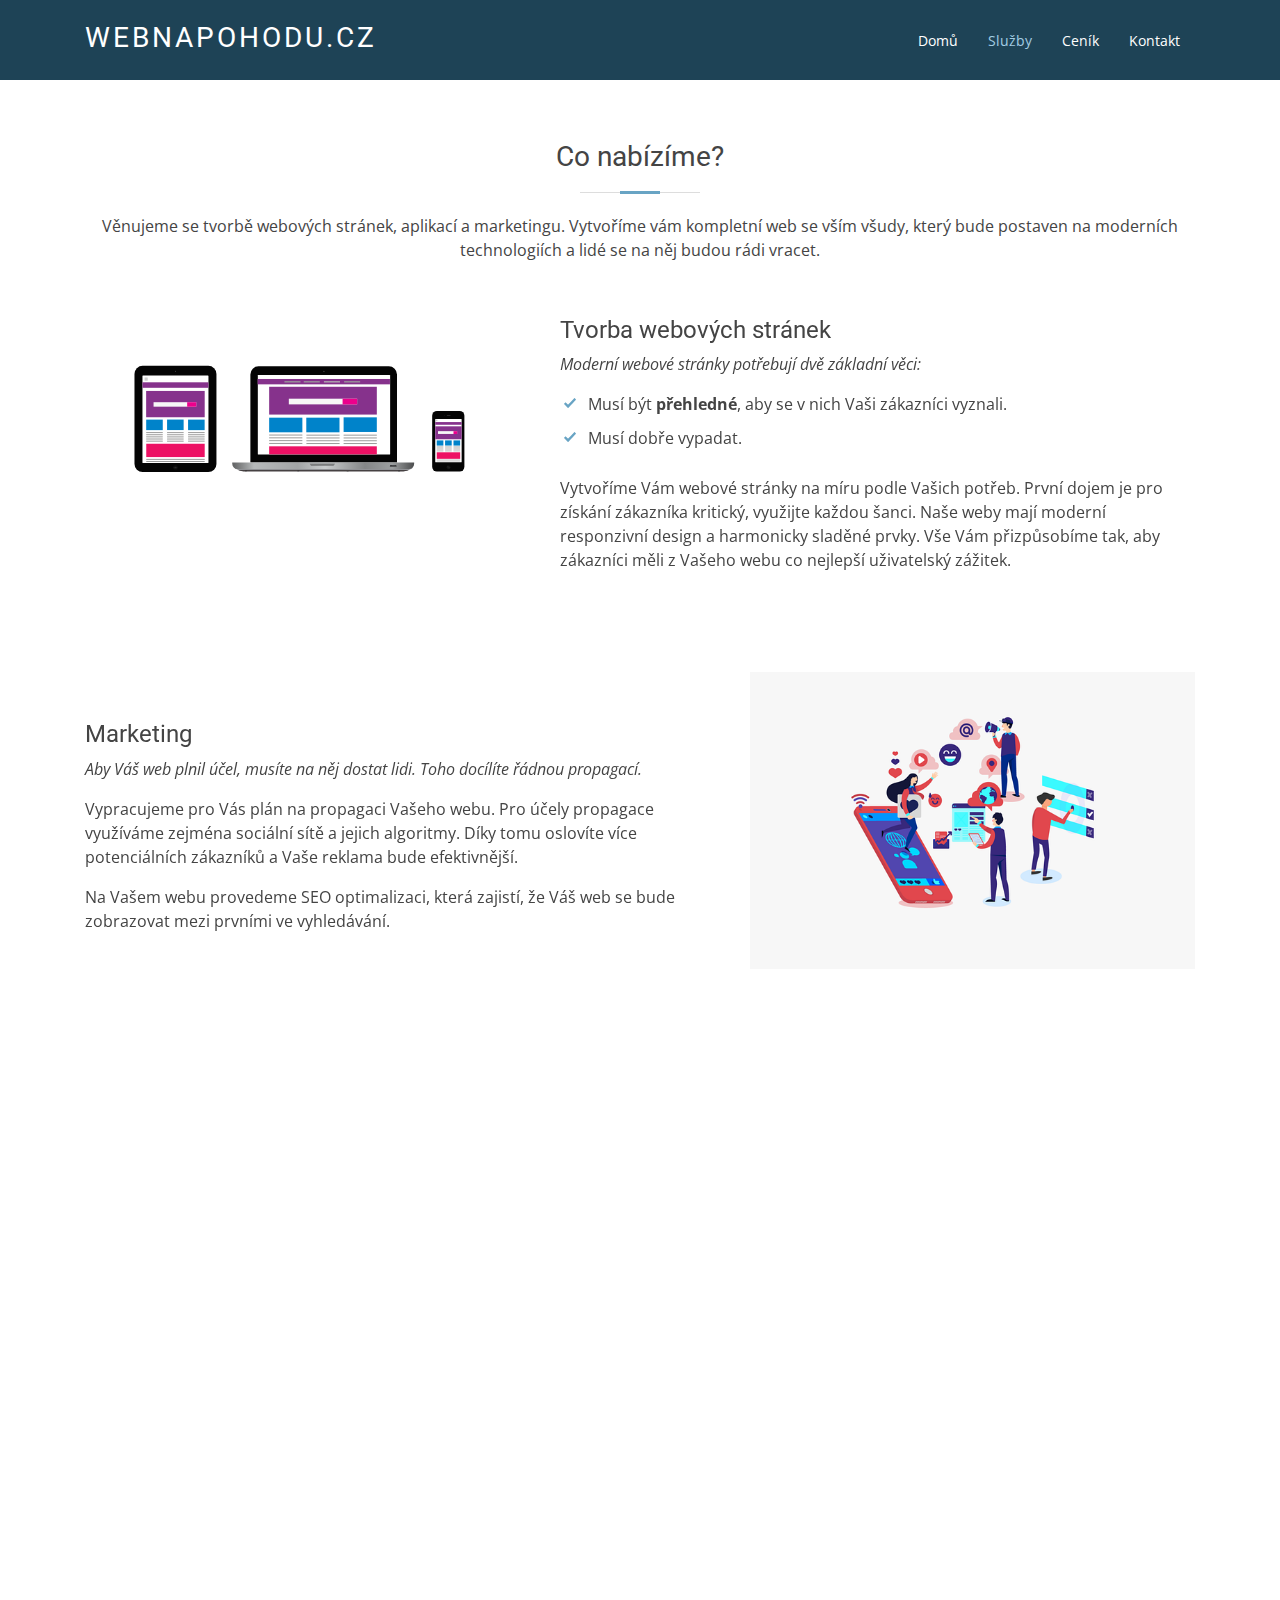
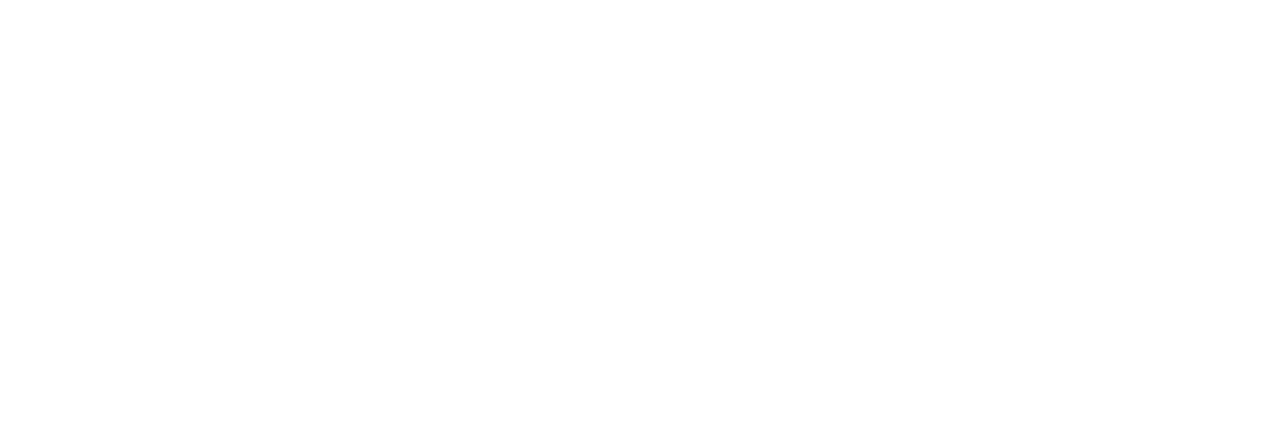
<file: services.html>
<!DOCTYPE html>
<html lang="en">

<head>
  <meta charset="utf-8">
  <meta content="width=device-width, initial-scale=1.0" name="viewport">

  <title>Co nabízíme - Webnapohodu.cz</title>
  <meta content="" name="descriptison">
  <meta content="" name="keywords">

  <!-- Favicons -->
  <link href="assets/img/favicon.png" rel="icon">
  <link href="assets/img/apple-touch-icon.png" rel="apple-touch-icon">

  <!-- Google Fonts -->
  <link href="https://fonts.googleapis.com/css?family=Open+Sans:300,300i,400,400i,600,600i,700,700i|Roboto:300,300i,400,400i,500,500i,700,700i&display=swap" rel="stylesheet">

  <!-- Vendor CSS Files -->
  <link href="assets/vendor/bootstrap/css/bootstrap.min.css" rel="stylesheet">
  <link href="assets/vendor/animate.css/animate.min.css" rel="stylesheet">
  <link href="assets/vendor/icofont/icofont.min.css" rel="stylesheet">
  <link href="assets/vendor/boxicons/css/boxicons.min.css" rel="stylesheet">
  <link href="assets/vendor/venobox/venobox.css" rel="stylesheet">
  <link href="assets/vendor/owl.carousel/assets/owl.carousel.min.css" rel="stylesheet">
  <link href="assets/vendor/aos/aos.css" rel="stylesheet">

  <!-- Template Main CSS File -->
  <link href="assets/css/style.css" rel="stylesheet">

  <!-- =======================================================
  * Template Name: Moderna - v2.1.0
  * Template URL: https://bootstrapmade.com/free-bootstrap-template-corporate-moderna/
  * Author: BootstrapMade.com
  * License: https://bootstrapmade.com/license/
  ======================================================== -->
</head>

<body>

  <!-- ======= Header ======= -->
  <header id="header" class="fixed-top ">
    <div class="container">

      <div class="logo float-left">
        <h1 class="text-light"><a href="index.html"><span>Webnapohodu.cz</span></a></h1>
        <!-- Uncomment below if you prefer to use an image logo -->
        <!-- <a href="index.html"><img src="assets/img/logo.png" alt="" class="img-fluid"></a>-->
      </div>

      <nav class="nav-menu float-right d-none d-lg-block">
        <ul>
          <li><a href="index.html">Domů</a></li>
          <li class="active"><a href="services.html">Služby</a></li>
          <li><a href="pricing.html">Ceník</a></li>
          <li><a href="contact.html">Kontakt</a></li>
        </ul>
      </nav><!-- .nav-menu -->

    </div>
  </header><!-- End Header -->

  <main id="main">

    <!-- ======= Features Section ======= -->
    <section class="features">
      <div class="container">

        <div class="section-title">
          <h2>Co nabízíme?</h2>
          <p>Věnujeme se tvorbě webových stránek, aplikací a marketingu. Vytvoříme vám kompletní web se vším všudy, který bude postaven na moderních technologiích a lidé se na něj budou rádi vracet.</p>
        </div>

        <div class="row" data-aos="fade-up">
          <div class="col-md-5">
            <img src="assets/img/mobile-devices.svg" class="img-fluid" alt="">
          </div>
          <div class="col-md-7 pt-4">
            <h3>Tvorba webových stránek</h3>
            <p class="font-italic">
              Moderní webové stránky potřebují dvě základní věci:
            </p>
            <ul>
              <li><i class="icofont-check"></i> Musí být <strong>přehledné</strong>, aby se v nich Vaši zákazníci vyznali.</li>
              <li><i class="icofont-check"></i> Musí dobře vypadat.</li>
            </ul>
            <p>Vytvoříme Vám webové stránky na míru podle Vašich potřeb. První dojem je pro získání zákazníka kritický, využijte každou šanci. Naše weby mají moderní responzivní design a harmonicky sladěné prvky. Vše Vám přizpůsobíme tak, aby zákazníci měli z Vašeho webu co nejlepší uživatelský zážitek.</p>
          </div>
        </div>

        <div class="row" data-aos="fade-up">
          <div class="col-md-5 order-1 order-md-2">
            <img src="assets/img/social-media.png" class="img-fluid" alt="">
          </div>
          <div class="col-md-7 pt-5 order-2 order-md-1">
            <h3>Marketing</h3>
            <p class="font-italic">
              Aby Váš web plnil účel, musíte na něj dostat lidi. Toho docílíte řádnou propagací. 
            </p>
            <p>
              Vypracujeme pro Vás plán na propagaci Vašeho webu. Pro účely propagace využíváme zejména sociální sítě a jejich algoritmy. Díky tomu oslovíte více potenciálních zákazníků a Vaše reklama bude efektivnější.</p>
              <p>
                Na Vašem webu provedeme SEO optimalizaci, která zajistí, že Váš web se bude zobrazovat mezi prvními ve vyhledávání.
              </p>
          </div>
        </div>

        <div class="row" data-aos="fade-up">
          <div class="col-md-5">
            <img src="assets/img/graphic-design.png" class="img-fluid" alt="">
          </div>
          <div class="col-md-7 pt-5">
            <h3>Grafika</h3>
            <p>Zajistíme grafické práce na Vašem webu. Vyrobíme:</p>
            <ul>
              <li><i class="icofont-check"></i>Bannery</li>
              <li><i class="icofont-check"></i>Loga</li>
              <li><i class="icofont-check"></i>Reklamní letáky, plakáty atd..</li>
            </ul>
          </div>
        </div>

        <div class="row" data-aos="fade-up">
          <div class="col-md-5 order-1 order-md-2">
            <img src="assets/img/network.png" class="img-fluid" alt="">
          </div>
          <div class="col-md-7 pt-5 order-2 order-md-1">
            <h3>Funkcionalita</h3>
            <p class="font-italic">
              Web nemusí být jen prezentace, může být i funkční.
            </p>
            <p>
              Naprogramujeme Vám funkcionalitu Vašeho webu na míru. Chcete kontaktní formulář, či napojení na jiný web? Máte nějaký nápad, jak zautomatizovat některé činnosti? Můžeme to společně probrat a vymyslet řešení.
            </p>
          </div>
        </div>

      </div>
    </section>
    <!-- End Features Section -->

  </main><!-- End #main -->

  <!-- ======= Footer ======= -->
  <footer id="footer" data-aos="fade-up" data-aos-easing="ease-in-out" data-aos-duration="500">

    <div class="d-flex justify-content-end">
      <div class="copyright ml-auto mr-auto">
        &copy; Copyright <strong><span>Webnapohodu.cz</span></strong>. Všechna práva vyhrazena
      </div>
      <div class="credits">
        <!-- All the links in the footer should remain intact. -->
        <!-- You can delete the links only if you purchased the pro version. -->
        <!-- Licensing information: https://bootstrapmade.com/license/ -->
        <!-- Purchase the pro version with working PHP/AJAX contact form: https://bootstrapmade.com/free-bootstrap-template-corporate-moderna/ -->
        <!-- Designed by <a href="https://bootstrapmade.com/">BootstrapMade</a> -->
      </div>


      <div class="social-links">
        <div class="footer-info">
          <div class="social-links mt-3">
            <a href="#" class="facebook"><i class="bx bxl-facebook"></i></a>
            <a href="#" class="instagram"><i class="bx bxl-instagram"></i></a>
          </div>
        </div>
      </div>
    </div>
  </footer><!-- End Footer -->


  <!-- Vendor JS Files -->
  <script src="assets/vendor/jquery/jquery.min.js"></script>
  <script src="assets/vendor/bootstrap/js/bootstrap.bundle.min.js"></script>
  <script src="assets/vendor/jquery.easing/jquery.easing.min.js"></script>
  <script src="assets/vendor/php-email-form/validate.js"></script>
  <script src="assets/vendor/venobox/venobox.min.js"></script>
  <script src="assets/vendor/waypoints/jquery.waypoints.min.js"></script>
  <script src="assets/vendor/counterup/counterup.min.js"></script>
  <script src="assets/vendor/owl.carousel/owl.carousel.min.js"></script>
  <script src="assets/vendor/isotope-layout/isotope.pkgd.min.js"></script>
  <script src="assets/vendor/aos/aos.js"></script>

  <!-- Template Main JS File -->
  <script src="assets/js/main.js"></script>

</body>

</html>
</file>
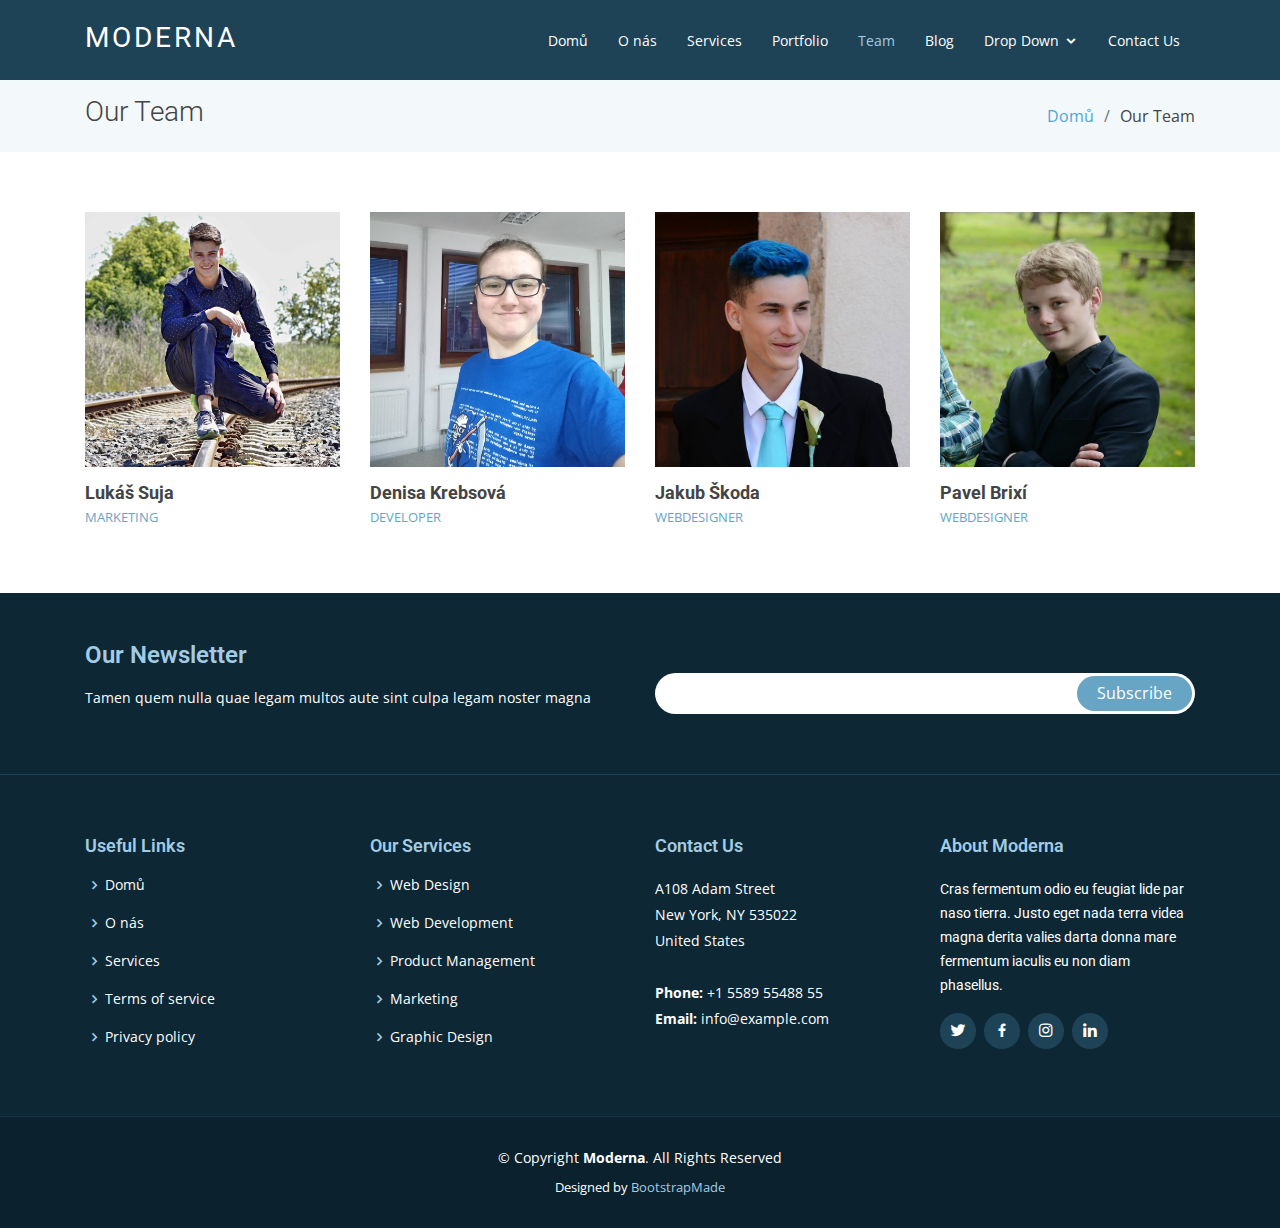
<file: team.html>
<!DOCTYPE html>
<html lang="en">

<head>
  <meta charset="utf-8">
  <meta content="width=device-width, initial-scale=1.0" name="viewport">

  <title>Team - Moderna Bootstrap Template</title>
  <meta content="" name="descriptison">
  <meta content="" name="keywords">

  <!-- Favicons -->
  <link href="assets/img/favicon.png" rel="icon">
  <link href="assets/img/apple-touch-icon.png" rel="apple-touch-icon">

  <!-- Google Fonts -->
  <link href="https://fonts.googleapis.com/css?family=Open+Sans:300,300i,400,400i,600,600i,700,700i|Roboto:300,300i,400,400i,500,500i,700,700i&display=swap" rel="stylesheet">

  <!-- Vendor CSS Files -->
  <link href="assets/vendor/bootstrap/css/bootstrap.min.css" rel="stylesheet">
  <link href="assets/vendor/animate.css/animate.min.css" rel="stylesheet">
  <link href="assets/vendor/icofont/icofont.min.css" rel="stylesheet">
  <link href="assets/vendor/boxicons/css/boxicons.min.css" rel="stylesheet">
  <link href="assets/vendor/venobox/venobox.css" rel="stylesheet">
  <link href="assets/vendor/owl.carousel/assets/owl.carousel.min.css" rel="stylesheet">
  <link href="assets/vendor/aos/aos.css" rel="stylesheet">

  <!-- Template Main CSS File -->
  <link href="assets/css/style.css" rel="stylesheet">

  <!-- =======================================================
  * Template Name: Moderna - v2.1.0
  * Template URL: https://bootstrapmade.com/free-bootstrap-template-corporate-moderna/
  * Author: BootstrapMade.com
  * License: https://bootstrapmade.com/license/
  ======================================================== -->
</head>

<body>

  <!-- ======= Header ======= -->
  <header id="header" class="fixed-top ">
    <div class="container">

      <div class="logo float-left">
        <h1 class="text-light"><a href="index.html"><span>Moderna</span></a></h1>
        <!-- Uncomment below if you prefer to use an image logo -->
        <!-- <a href="index.html"><img src="assets/img/logo.png" alt="" class="img-fluid"></a>-->
      </div>

      <nav class="nav-menu float-right d-none d-lg-block">
        <ul>
          <li><a href="index.html">Domů</a></li>
          <li><a href="about.html">O nás</a></li>
          <li><a href="services.html">Services</a></li>
          <li><a href="portfolio.html">Portfolio</a></li>
          <li class="active"><a href="team.html">Team</a></li>
          <li><a href="blog.html">Blog</a></li>
          <li class="drop-down"><a href="">Drop Down</a>
            <ul>
              <li><a href="#">Drop Down 1</a></li>
              <li class="drop-down"><a href="#">Drop Down 2</a>
                <ul>
                  <li><a href="#">Deep Drop Down 1</a></li>
                  <li><a href="#">Deep Drop Down 2</a></li>
                  <li><a href="#">Deep Drop Down 3</a></li>
                  <li><a href="#">Deep Drop Down 4</a></li>
                  <li><a href="#">Deep Drop Down 5</a></li>
                </ul>
              </li>
              <li><a href="#">Drop Down 3</a></li>
              <li><a href="#">Drop Down 4</a></li>
              <li><a href="#">Drop Down 5</a></li>
            </ul>
          </li>
          <li><a href="contact.html">Contact Us</a></li>
        </ul>
      </nav><!-- .nav-menu -->

    </div>
  </header><!-- End Header -->

  <main id="main">

    <!-- ======= Our Team Section ======= -->
    <section class="breadcrumbs">
      <div class="container">

        <div class="d-flex justify-content-between align-items-center">
          <h2>Our Team</h2>
          <ol>
            <li><a href="index.html">Domů</a></li>
            <li>Our Team</li>
          </ol>
        </div>

      </div>
    </section><!-- End Our Team Section -->

    <!-- ======= Team Section ======= -->
    <section class="team" data-aos="fade-up" data-aos-easing="ease-in-out" data-aos-duration="500">
      <div class="container">

        <div class="row">

          <div class="col-lg-3 col-md-6 d-flex align-items-stretch">
            <div class="member">
              <div class="member-img">
                <img src="assets/img/team/suja.jpg" class="img-fluid" alt="">
                <div class="social">
                  <a href=""><i class="icofont-twitter"></i></a>
                  <a href=""><i class="icofont-facebook"></i></a>
                  <a href=""><i class="icofont-instagram"></i></a>
                  <a href=""><i class="icofont-linkedin"></i></a>
                </div>
              </div>
              <div class="member-info">
                <h4>Lukáš Suja</h4>
                <span>Marketing</span>
                <!-- <p>Animi est delectus alias quam repellendus nihil nobis dolor. Est sapiente occaecati et dolore. Omnis aut ut nesciunt explicabo qui. Eius nam deleniti ut omnis repudiandae perferendis qui. Neque non quidem sit sed pariatur quia modi ea occaecati. Incidunt ea non est corporis in.</p> -->
              </div>
            </div>
          </div>

          <div class="col-lg-3 col-md-6 d-flex align-items-stretch">
            <div class="member">
              <div class="member-img">
                <img src="assets/img/team/krebsova.jpg" class="img-fluid" alt="">
                <div class="social">
                  <a href=""><i class="icofont-twitter"></i></a>
                  <a href=""><i class="icofont-facebook"></i></a>
                  <a href=""><i class="icofont-instagram"></i></a>
                  <a href=""><i class="icofont-linkedin"></i></a>
                </div>
              </div>
              <div class="member-info">
                <h4>Denisa Krebsová</h4>
                <span>Developer</span>
    <!--             <p>Aspernatur iste esse aliquam enim et corporis. Molestiae voluptatem aut eligendi quis aut. Libero vel amet voluptatem eos rerum non doloremque. Dolores eum non.</p> -->
              </div>
            </div>
          </div>

          <div class="col-lg-3 col-md-6 d-flex align-items-stretch">
            <div class="member">
              <div class="member-img">
                <img src="assets/img/team/skoda.jpg" class="img-fluid" alt="">
                <div class="social">
                  <a href=""><i class="icofont-twitter"></i></a>
                  <a href=""><i class="icofont-facebook"></i></a>
                  <a href=""><i class="icofont-instagram"></i></a>
                  <a href=""><i class="icofont-linkedin"></i></a>
                </div>
              </div>
              <div class="member-info">
                <h4>Jakub Škoda</h4>
                <span>Webdesigner</span>
                <!-- <p>Ut enim possimus nihil cupiditate beatae. Veniam facere quae non qui necessitatibus rerum eos vero. Maxime sit sunt quo dolor autem est qui quaerat aliquid. Tenetur possimus qui enim.</p> -->
              </div>
            </div>
          </div>

          <div class="col-lg-3 col-md-6 d-flex align-items-stretch">
            <div class="member">
              <div class="member-img">
                <img src="assets/img/team/brixi.jpg" class="img-fluid" alt="">
                <div class="social">
                  <a href=""><i class="icofont-twitter"></i></a>
                  <a href=""><i class="icofont-facebook"></i></a>
                  <a href=""><i class="icofont-instagram"></i></a>
                  <a href=""><i class="icofont-linkedin"></i></a>
                </div>
              </div>
              <div class="member-info">
                <h4>Pavel Brixí</h4>
                <span>Webdesigner</span>
                <!-- <p>Sint qui cupiditate. Asperiores fugit impedit aspernatur et mollitia. Molestiae qui placeat labore assumenda id qui nesciunt quo reprehenderit. Rem dolores similique quis soluta culpa enim quia ratione ea.</p> -->
              </div>
            </div>
          </div>

        
        </div>

      </div>
    </section><!-- End Team Section -->

  </main><!-- End #main -->

  <!-- ======= Footer ======= -->
  <footer id="footer" data-aos="fade-up" data-aos-easing="ease-in-out" data-aos-duration="500">

    <div class="footer-newsletter">
      <div class="container">
        <div class="row">
          <div class="col-lg-6">
            <h4>Our Newsletter</h4>
            <p>Tamen quem nulla quae legam multos aute sint culpa legam noster magna</p>
          </div>
          <div class="col-lg-6">
            <form action="" method="post">
              <input type="email" name="email"><input type="submit" value="Subscribe">
            </form>
          </div>
        </div>
      </div>
    </div>

    <div class="footer-top">
      <div class="container">
        <div class="row">

          <div class="col-lg-3 col-md-6 footer-links">
            <h4>Useful Links</h4>
            <ul>
              <li><i class="bx bx-chevron-right"></i> <a href="#">Domů</a></li>
              <li><i class="bx bx-chevron-right"></i> <a href="#">O nás</a></li>
              <li><i class="bx bx-chevron-right"></i> <a href="#">Services</a></li>
              <li><i class="bx bx-chevron-right"></i> <a href="#">Terms of service</a></li>
              <li><i class="bx bx-chevron-right"></i> <a href="#">Privacy policy</a></li>
            </ul>
          </div>

          <div class="col-lg-3 col-md-6 footer-links">
            <h4>Our Services</h4>
            <ul>
              <li><i class="bx bx-chevron-right"></i> <a href="#">Web Design</a></li>
              <li><i class="bx bx-chevron-right"></i> <a href="#">Web Development</a></li>
              <li><i class="bx bx-chevron-right"></i> <a href="#">Product Management</a></li>
              <li><i class="bx bx-chevron-right"></i> <a href="#">Marketing</a></li>
              <li><i class="bx bx-chevron-right"></i> <a href="#">Graphic Design</a></li>
            </ul>
          </div>

          <div class="col-lg-3 col-md-6 footer-contact">
            <h4>Contact Us</h4>
            <p>
              A108 Adam Street <br>
              New York, NY 535022<br>
              United States <br><br>
              <strong>Phone:</strong> +1 5589 55488 55<br>
              <strong>Email:</strong> info@example.com<br>
            </p>

          </div>

          <div class="col-lg-3 col-md-6 footer-info">
            <h3>About Moderna</h3>
            <p>Cras fermentum odio eu feugiat lide par naso tierra. Justo eget nada terra videa magna derita valies darta donna mare fermentum iaculis eu non diam phasellus.</p>
            <div class="social-links mt-3">
              <a href="#" class="twitter"><i class="bx bxl-twitter"></i></a>
              <a href="#" class="facebook"><i class="bx bxl-facebook"></i></a>
              <a href="#" class="instagram"><i class="bx bxl-instagram"></i></a>
              <a href="#" class="linkedin"><i class="bx bxl-linkedin"></i></a>
            </div>
          </div>

        </div>
      </div>
    </div>

    <div class="container">
      <div class="copyright">
        &copy; Copyright <strong><span>Moderna</span></strong>. All Rights Reserved
      </div>
      <div class="credits">
        <!-- All the links in the footer should remain intact. -->
        <!-- You can delete the links only if you purchased the pro version. -->
        <!-- Licensing information: https://bootstrapmade.com/license/ -->
        <!-- Purchase the pro version with working PHP/AJAX contact form: https://bootstrapmade.com/free-bootstrap-template-corporate-moderna/ -->
        Designed by <a href="https://bootstrapmade.com/">BootstrapMade</a>
      </div>
    </div>
  </footer><!-- End Footer -->

  <a href="#" class="back-to-top"><i class="icofont-simple-up"></i></a>

  <!-- Vendor JS Files -->
  <script src="assets/vendor/jquery/jquery.min.js"></script>
  <script src="assets/vendor/bootstrap/js/bootstrap.bundle.min.js"></script>
  <script src="assets/vendor/jquery.easing/jquery.easing.min.js"></script>
  <script src="assets/vendor/php-email-form/validate.js"></script>
  <script src="assets/vendor/venobox/venobox.min.js"></script>
  <script src="assets/vendor/waypoints/jquery.waypoints.min.js"></script>
  <script src="assets/vendor/counterup/counterup.min.js"></script>
  <script src="assets/vendor/owl.carousel/owl.carousel.min.js"></script>
  <script src="assets/vendor/isotope-layout/isotope.pkgd.min.js"></script>
  <script src="assets/vendor/aos/aos.js"></script>

  <!-- Template Main JS File -->
  <script src="assets/js/main.js"></script>

</body>

</html>
</file>
<file: assets/vendor/venobox/venobox.css>
/* ------ venobox.css --------*/
.vbox-overlay *, .vbox-overlay *:before, .vbox-overlay *:after{
    -webkit-backface-visibility: hidden;
    -webkit-box-sizing:border-box;
    -moz-box-sizing:border-box;
    box-sizing:border-box;
}
.vbox-overlay * { 
    -webkit-backface-visibility: visible;
    backface-visibility: visible;
}
.vbox-overlay{
    display: -webkit-flex;
    display: flex;
    -webkit-flex-direction: column;
    flex-direction: column;
    -webkit-justify-content: center;
    justify-content: center;
    -webkit-align-items: center;
    align-items: center;
    position: fixed;
    left: 0;
    top: 0;
    bottom: 0;
    right: 0;
    z-index: 999999;
}

/* ----- navigation ----- */
.vbox-title{
    width: 100%;
    height: 40px;
    float: left;
    text-align: center;
    line-height: 28px;
    font-size: 12px;
    padding: 6px 50px;
    overflow: hidden;
    position: fixed;
    display: none;
    left: 0;
    z-index: 89;
}
.vbox-close{
    cursor: pointer;
    position: fixed;
    top: -1px;
    right: 0;
    width: 50px;
    height: 40px;
    padding: 6px;
    display: block;
    background-position:10px center;
    overflow: hidden;
    font-size: 24px;
    line-height: 1;
    text-align: center;
    z-index: 99;
}
.vbox-left{
    cursor: pointer;
    position: fixed;
    left: 0;
    height: 40px;
    overflow: hidden;
    line-height: 28px;
    font-size: 12px;
    z-index: 99;
    display: flex;
    align-items:center;
}
.vbox-num{
    display: inline-block;
    margin: 6px 0 6px 15px;
}
/* ----- Social share ----- */
.vbox-share{
    line-height: 28px;
    font-size: 12px;
    overflow: hidden;
    position: fixed;
    left: 0;
    z-index: 98;
    display: flex;
    align-items:center;
    justify-content: center;
    width: 100%;
    text-align: center;
}
.vbox-share svg{
    max-height: 28px;
    width: 28px;
    z-index: 10;
    margin-left: 12px;
    margin-top: 6px;
    margin-bottom: 6px;
    vertical-align: middle;
}


/* ----- navigation ARROWS ----- */
.vbox-next, .vbox-prev{
    position: fixed;
    top: 50%;
    margin-top: -15px;
    overflow: hidden;
    cursor: pointer;
    display: block;
    width: 45px;
    height: 45px;
    z-index: 99;
}
.vbox-next span, .vbox-prev span{
    position: relative;
    width: 20px;
    height: 20px;
    border: 2px solid transparent;
    border-top-color: #B6B6B6;
    border-right-color: #B6B6B6;
    text-indent: -100px;
    position: absolute;
    top: 8px;
    display: block;
}
.vbox-prev{
    left: 15px;
}
.vbox-next{
    right: 15px;
}
.vbox-prev span{
    left: 10px;
    -ms-transform: rotate(-135deg);
    -webkit-transform: rotate(-135deg);
    transform: rotate(-135deg);
}
.vbox-next span{
    -ms-transform: rotate(45deg);
    -webkit-transform: rotate(45deg);
    transform: rotate(45deg);
    right: 10px;
}
/* ------- inline window ------ */
.vbox-inline{
    width: 420px;
    height: 315px;
    height: 70vh;
    padding: 10px;
    background: #fff;
    margin: 0 auto;
    overflow: auto;
    text-align: left;
}
/* ------- Video & iFrames window ------ */
.venoframe{
    max-width: 100%;
    width: 100%;
    border: none;
    width: 100%;
    height: 260px;
    height: 70vh;
}
.venoframe.vbvid{
    height: 260px;
}
@media (min-width: 768px) {
    .venoframe, .vbox-inline{
        width: 90%;
        height: 360px;
        height: 70vh;
    }
    .venoframe.vbvid{
        width: 640px;
        height: 360px;
    }
}
@media (min-width: 992px) {
    .venoframe, .vbox-inline{
        max-width: 1200px;
        width: 80%;
        height: 540px;
        height: 70vh;
    }
    .venoframe.vbvid{
        width: 960px;
        height: 540px;
    }
}
/* 
Please do NOT edit this part! 
or at least read this note: http://i.imgur.com/7C0ws9e.gif
*/
.vbox-open{
    overflow: hidden;
}
.vbox-container{
    position: absolute;
    left: 0;
    right: 0;
    top: 0;
    bottom: 0;
    overflow-x: hidden;
    overflow-y: scroll;
    overflow-scrolling: touch;
    -webkit-overflow-scrolling: touch;
    z-index: 20;
    max-height: 100%;

}

.vbox-content{
    text-align: center;
    float: left;
    width: 100%;
    position: relative;
    overflow: hidden;
    padding: 20px 4%;
}
.vbox-container img{
    max-width: 100%;
    height: auto;
}
.vbox-figlio{
    box-shadow: 0 0 12px rgba(0,0,0,0.19), 0 6px 6px rgba(0,0,0,0.23);
    max-width: 100%;
    text-align: initial;
}
img.vbox-figlio{
    -webkit-user-select: none;
-khtml-user-select: none;
-moz-user-select: none;
-o-user-select: none;
user-select: none;
}
.vbox-content.swipe-left{
    margin-left: -200px !important;
}
.vbox-content.swipe-right{
    margin-left: 200px !important;
}
.vbox-animated{
    webkit-transition: margin 300ms ease-out;
    transition: margin 300ms ease-out;
}

/* ---------- preloader ----------
 * SPINKIT 
 * http://tobiasahlin.com/spinkit/
-------------------------------- */
.sk-double-bounce,.sk-rotating-plane{width:40px;height:40px;margin:40px auto}.sk-rotating-plane{background-color:#333;-webkit-animation:sk-rotatePlane 1.2s infinite ease-in-out;animation:sk-rotatePlane 1.2s infinite ease-in-out}@-webkit-keyframes sk-rotatePlane{0%{-webkit-transform:perspective(120px) rotateX(0) rotateY(0);transform:perspective(120px) rotateX(0) rotateY(0)}50%{-webkit-transform:perspective(120px) rotateX(-180.1deg) rotateY(0);transform:perspective(120px) rotateX(-180.1deg) rotateY(0)}100%{-webkit-transform:perspective(120px) rotateX(-180deg) rotateY(-179.9deg);transform:perspective(120px) rotateX(-180deg) rotateY(-179.9deg)}}@keyframes sk-rotatePlane{0%{-webkit-transform:perspective(120px) rotateX(0) rotateY(0);transform:perspective(120px) rotateX(0) rotateY(0)}50%{-webkit-transform:perspective(120px) rotateX(-180.1deg) rotateY(0);transform:perspective(120px) rotateX(-180.1deg) rotateY(0)}100%{-webkit-transform:perspective(120px) rotateX(-180deg) rotateY(-179.9deg);transform:perspective(120px) rotateX(-180deg) rotateY(-179.9deg)}}.sk-double-bounce{position:relative}.sk-double-bounce .sk-child{width:100%;height:100%;border-radius:50%;background-color:#333;opacity:.6;position:absolute;top:0;left:0;-webkit-animation:sk-doubleBounce 2s infinite ease-in-out;animation:sk-doubleBounce 2s infinite ease-in-out}.sk-chasing-dots .sk-child,.sk-spinner-pulse,.sk-three-bounce .sk-child{background-color:#333;border-radius:100%}.sk-double-bounce .sk-double-bounce2{-webkit-animation-delay:-1s;animation-delay:-1s}@-webkit-keyframes sk-doubleBounce{0%,100%{-webkit-transform:scale(0);transform:scale(0)}50%{-webkit-transform:scale(1);transform:scale(1)}}@keyframes sk-doubleBounce{0%,100%{-webkit-transform:scale(0);transform:scale(0)}50%{-webkit-transform:scale(1);transform:scale(1)}}.sk-wave{margin:40px auto;width:50px;height:40px;text-align:center;font-size:10px}.sk-wave .sk-rect{background-color:#333;height:100%;width:6px;display:inline-block;-webkit-animation:sk-waveStretchDelay 1.2s infinite ease-in-out;animation:sk-waveStretchDelay 1.2s infinite ease-in-out}.sk-wave .sk-rect1{-webkit-animation-delay:-1.2s;animation-delay:-1.2s}.sk-wave .sk-rect2{-webkit-animation-delay:-1.1s;animation-delay:-1.1s}.sk-wave .sk-rect3{-webkit-animation-delay:-1s;animation-delay:-1s}.sk-wave .sk-rect4{-webkit-animation-delay:-.9s;animation-delay:-.9s}.sk-wave .sk-rect5{-webkit-animation-delay:-.8s;animation-delay:-.8s}@-webkit-keyframes sk-waveStretchDelay{0%,100%,40%{-webkit-transform:scaleY(.4);transform:scaleY(.4)}20%{-webkit-transform:scaleY(1);transform:scaleY(1)}}@keyframes sk-waveStretchDelay{0%,100%,40%{-webkit-transform:scaleY(.4);transform:scaleY(.4)}20%{-webkit-transform:scaleY(1);transform:scaleY(1)}}.sk-wandering-cubes{margin:40px auto;width:40px;height:40px;position:relative}.sk-wandering-cubes .sk-cube{background-color:#333;width:10px;height:10px;position:absolute;top:0;left:0;-webkit-animation:sk-wanderingCube 1.8s ease-in-out -1.8s infinite both;animation:sk-wanderingCube 1.8s ease-in-out -1.8s infinite both}.sk-chasing-dots,.sk-spinner-pulse{width:40px;height:40px;margin:40px auto}.sk-wandering-cubes .sk-cube2{-webkit-animation-delay:-.9s;animation-delay:-.9s}@-webkit-keyframes sk-wanderingCube{0%{-webkit-transform:rotate(0);transform:rotate(0)}25%{-webkit-transform:translateX(30px) rotate(-90deg) scale(.5);transform:translateX(30px) rotate(-90deg) scale(.5)}50%{-webkit-transform:translateX(30px) translateY(30px) rotate(-179deg);transform:translateX(30px) translateY(30px) rotate(-179deg)}50.1%{-webkit-transform:translateX(30px) translateY(30px) rotate(-180deg);transform:translateX(30px) translateY(30px) rotate(-180deg)}75%{-webkit-transform:translateX(0) translateY(30px) rotate(-270deg) scale(.5);transform:translateX(0) translateY(30px) rotate(-270deg) scale(.5)}100%{-webkit-transform:rotate(-360deg);transform:rotate(-360deg)}}@keyframes sk-wanderingCube{0%{-webkit-transform:rotate(0);transform:rotate(0)}25%{-webkit-transform:translateX(30px) rotate(-90deg) scale(.5);transform:translateX(30px) rotate(-90deg) scale(.5)}50%{-webkit-transform:translateX(30px) translateY(30px) rotate(-179deg);transform:translateX(30px) translateY(30px) rotate(-179deg)}50.1%{-webkit-transform:translateX(30px) translateY(30px) rotate(-180deg);transform:translateX(30px) translateY(30px) rotate(-180deg)}75%{-webkit-transform:translateX(0) translateY(30px) rotate(-270deg) scale(.5);transform:translateX(0) translateY(30px) rotate(-270deg) scale(.5)}100%{-webkit-transform:rotate(-360deg);transform:rotate(-360deg)}}.sk-spinner-pulse{-webkit-animation:sk-pulseScaleOut 1s infinite ease-in-out;animation:sk-pulseScaleOut 1s infinite ease-in-out}@-webkit-keyframes sk-pulseScaleOut{0%{-webkit-transform:scale(0);transform:scale(0)}100%{-webkit-transform:scale(1);transform:scale(1);opacity:0}}@keyframes sk-pulseScaleOut{0%{-webkit-transform:scale(0);transform:scale(0)}100%{-webkit-transform:scale(1);transform:scale(1);opacity:0}}.sk-chasing-dots{position:relative;text-align:center;-webkit-animation:sk-chasingDotsRotate 2s infinite linear;animation:sk-chasingDotsRotate 2s infinite linear}.sk-chasing-dots .sk-child{width:60%;height:60%;display:inline-block;position:absolute;top:0;-webkit-animation:sk-chasingDotsBounce 2s infinite ease-in-out;animation:sk-chasingDotsBounce 2s infinite ease-in-out}.sk-chasing-dots .sk-dot2{top:auto;bottom:0;-webkit-animation-delay:-1s;animation-delay:-1s}@-webkit-keyframes sk-chasingDotsRotate{100%{-webkit-transform:rotate(360deg);transform:rotate(360deg)}}@keyframes sk-chasingDotsRotate{100%{-webkit-transform:rotate(360deg);transform:rotate(360deg)}}@-webkit-keyframes sk-chasingDotsBounce{0%,100%{-webkit-transform:scale(0);transform:scale(0)}50%{-webkit-transform:scale(1);transform:scale(1)}}@keyframes sk-chasingDotsBounce{0%,100%{-webkit-transform:scale(0);transform:scale(0)}50%{-webkit-transform:scale(1);transform:scale(1)}}.sk-three-bounce{margin:40px auto;width:80px;text-align:center}.sk-three-bounce .sk-child{width:20px;height:20px;display:inline-block;-webkit-animation:sk-three-bounce 1.4s ease-in-out 0s infinite both;animation:sk-three-bounce 1.4s ease-in-out 0s infinite both}.sk-circle .sk-child:before,.sk-fading-circle .sk-circle:before{display:block;border-radius:100%;content:'';background-color:#333}.sk-three-bounce .sk-bounce1{-webkit-animation-delay:-.32s;animation-delay:-.32s}.sk-three-bounce .sk-bounce2{-webkit-animation-delay:-.16s;animation-delay:-.16s}@-webkit-keyframes sk-three-bounce{0%,100%,80%{-webkit-transform:scale(0);transform:scale(0)}40%{-webkit-transform:scale(1);transform:scale(1)}}@keyframes sk-three-bounce{0%,100%,80%{-webkit-transform:scale(0);transform:scale(0)}40%{-webkit-transform:scale(1);transform:scale(1)}}.sk-circle{margin:40px auto;width:40px;height:40px;position:relative}.sk-circle .sk-child{width:100%;height:100%;position:absolute;left:0;top:0}.sk-circle .sk-child:before{margin:0 auto;width:15%;height:15%;-webkit-animation:sk-circleBounceDelay 1.2s infinite ease-in-out both;animation:sk-circleBounceDelay 1.2s infinite ease-in-out both}.sk-circle .sk-circle2{-webkit-transform:rotate(30deg);-ms-transform:rotate(30deg);transform:rotate(30deg)}.sk-circle .sk-circle3{-webkit-transform:rotate(60deg);-ms-transform:rotate(60deg);transform:rotate(60deg)}.sk-circle .sk-circle4{-webkit-transform:rotate(90deg);-ms-transform:rotate(90deg);transform:rotate(90deg)}.sk-circle .sk-circle5{-webkit-transform:rotate(120deg);-ms-transform:rotate(120deg);transform:rotate(120deg)}.sk-circle .sk-circle6{-webkit-transform:rotate(150deg);-ms-transform:rotate(150deg);transform:rotate(150deg)}.sk-circle .sk-circle7{-webkit-transform:rotate(180deg);-ms-transform:rotate(180deg);transform:rotate(180deg)}.sk-circle .sk-circle8{-webkit-transform:rotate(210deg);-ms-transform:rotate(210deg);transform:rotate(210deg)}.sk-circle .sk-circle9{-webkit-transform:rotate(240deg);-ms-transform:rotate(240deg);transform:rotate(240deg)}.sk-circle .sk-circle10{-webkit-transform:rotate(270deg);-ms-transform:rotate(270deg);transform:rotate(270deg)}.sk-circle .sk-circle11{-webkit-transform:rotate(300deg);-ms-transform:rotate(300deg);transform:rotate(300deg)}.sk-circle .sk-circle12{-webkit-transform:rotate(330deg);-ms-transform:rotate(330deg);transform:rotate(330deg)}.sk-circle .sk-circle2:before{-webkit-animation-delay:-1.1s;animation-delay:-1.1s}.sk-circle .sk-circle3:before{-webkit-animation-delay:-1s;animation-delay:-1s}.sk-circle .sk-circle4:before{-webkit-animation-delay:-.9s;animation-delay:-.9s}.sk-circle .sk-circle5:before{-webkit-animation-delay:-.8s;animation-delay:-.8s}.sk-circle .sk-circle6:before{-webkit-animation-delay:-.7s;animation-delay:-.7s}.sk-circle .sk-circle7:before{-webkit-animation-delay:-.6s;animation-delay:-.6s}.sk-circle .sk-circle8:before{-webkit-animation-delay:-.5s;animation-delay:-.5s}.sk-circle .sk-circle9:before{-webkit-animation-delay:-.4s;animation-delay:-.4s}.sk-circle .sk-circle10:before{-webkit-animation-delay:-.3s;animation-delay:-.3s}.sk-circle .sk-circle11:before{-webkit-animation-delay:-.2s;animation-delay:-.2s}.sk-circle .sk-circle12:before{-webkit-animation-delay:-.1s;animation-delay:-.1s}@-webkit-keyframes sk-circleBounceDelay{0%,100%,80%{-webkit-transform:scale(0);transform:scale(0)}40%{-webkit-transform:scale(1);transform:scale(1)}}@keyframes sk-circleBounceDelay{0%,100%,80%{-webkit-transform:scale(0);transform:scale(0)}40%{-webkit-transform:scale(1);transform:scale(1)}}.sk-cube-grid{width:40px;height:40px;margin:40px auto}.sk-cube-grid .sk-cube{width:33.33%;height:33.33%;background-color:#333;float:left;-webkit-animation:sk-cubeGridScaleDelay 1.3s infinite ease-in-out;animation:sk-cubeGridScaleDelay 1.3s infinite ease-in-out}.sk-cube-grid .sk-cube1{-webkit-animation-delay:.2s;animation-delay:.2s}.sk-cube-grid .sk-cube2{-webkit-animation-delay:.3s;animation-delay:.3s}.sk-cube-grid .sk-cube3{-webkit-animation-delay:.4s;animation-delay:.4s}.sk-cube-grid .sk-cube4{-webkit-animation-delay:.1s;animation-delay:.1s}.sk-cube-grid .sk-cube5{-webkit-animation-delay:.2s;animation-delay:.2s}.sk-cube-grid .sk-cube6{-webkit-animation-delay:.3s;animation-delay:.3s}.sk-cube-grid .sk-cube7{-webkit-animation-delay:0ms;animation-delay:0ms}.sk-cube-grid .sk-cube8{-webkit-animation-delay:.1s;animation-delay:.1s}.sk-cube-grid .sk-cube9{-webkit-animation-delay:.2s;animation-delay:.2s}@-webkit-keyframes sk-cubeGridScaleDelay{0%,100%,70%{-webkit-transform:scale3D(1,1,1);transform:scale3D(1,1,1)}35%{-webkit-transform:scale3D(0,0,1);transform:scale3D(0,0,1)}}@keyframes sk-cubeGridScaleDelay{0%,100%,70%{-webkit-transform:scale3D(1,1,1);transform:scale3D(1,1,1)}35%{-webkit-transform:scale3D(0,0,1);transform:scale3D(0,0,1)}}.sk-fading-circle{margin:40px auto;width:40px;height:40px;position:relative}.sk-fading-circle .sk-circle{width:100%;height:100%;position:absolute;left:0;top:0}.sk-fading-circle .sk-circle:before{margin:0 auto;width:15%;height:15%;-webkit-animation:sk-circleFadeDelay 1.2s infinite ease-in-out both;animation:sk-circleFadeDelay 1.2s infinite ease-in-out both}.sk-fading-circle .sk-circle2{-webkit-transform:rotate(30deg);-ms-transform:rotate(30deg);transform:rotate(30deg)}.sk-fading-circle .sk-circle3{-webkit-transform:rotate(60deg);-ms-transform:rotate(60deg);transform:rotate(60deg)}.sk-fading-circle .sk-circle4{-webkit-transform:rotate(90deg);-ms-transform:rotate(90deg);transform:rotate(90deg)}.sk-fading-circle .sk-circle5{-webkit-transform:rotate(120deg);-ms-transform:rotate(120deg);transform:rotate(120deg)}.sk-fading-circle .sk-circle6{-webkit-transform:rotate(150deg);-ms-transform:rotate(150deg);transform:rotate(150deg)}.sk-fading-circle .sk-circle7{-webkit-transform:rotate(180deg);-ms-transform:rotate(180deg);transform:rotate(180deg)}.sk-fading-circle .sk-circle8{-webkit-transform:rotate(210deg);-ms-transform:rotate(210deg);transform:rotate(210deg)}.sk-fading-circle .sk-circle9{-webkit-transform:rotate(240deg);-ms-transform:rotate(240deg);transform:rotate(240deg)}.sk-fading-circle .sk-circle10{-webkit-transform:rotate(270deg);-ms-transform:rotate(270deg);transform:rotate(270deg)}.sk-fading-circle .sk-circle11{-webkit-transform:rotate(300deg);-ms-transform:rotate(300deg);transform:rotate(300deg)}.sk-fading-circle .sk-circle12{-webkit-transform:rotate(330deg);-ms-transform:rotate(330deg);transform:rotate(330deg)}.sk-fading-circle .sk-circle2:before{-webkit-animation-delay:-1.1s;animation-delay:-1.1s}.sk-fading-circle .sk-circle3:before{-webkit-animation-delay:-1s;animation-delay:-1s}.sk-fading-circle .sk-circle4:before{-webkit-animation-delay:-.9s;animation-delay:-.9s}.sk-fading-circle .sk-circle5:before{-webkit-animation-delay:-.8s;animation-delay:-.8s}.sk-fading-circle .sk-circle6:before{-webkit-animation-delay:-.7s;animation-delay:-.7s}.sk-fading-circle .sk-circle7:before{-webkit-animation-delay:-.6s;animation-delay:-.6s}.sk-fading-circle .sk-circle8:before{-webkit-animation-delay:-.5s;animation-delay:-.5s}.sk-fading-circle .sk-circle9:before{-webkit-animation-delay:-.4s;animation-delay:-.4s}.sk-fading-circle .sk-circle10:before{-webkit-animation-delay:-.3s;animation-delay:-.3s}.sk-fading-circle .sk-circle11:before{-webkit-animation-delay:-.2s;animation-delay:-.2s}.sk-fading-circle .sk-circle12:before{-webkit-animation-delay:-.1s;animation-delay:-.1s}@-webkit-keyframes sk-circleFadeDelay{0%,100%,39%{opacity:0}40%{opacity:1}}@keyframes sk-circleFadeDelay{0%,100%,39%{opacity:0}40%{opacity:1}}.sk-folding-cube{margin:40px auto;width:40px;height:40px;position:relative;-webkit-transform:rotateZ(45deg);transform:rotateZ(45deg)}.sk-folding-cube .sk-cube{float:left;width:50%;height:50%;position:relative;-webkit-transform:scale(1.1);-ms-transform:scale(1.1);transform:scale(1.1)}.sk-folding-cube .sk-cube:before{content:'';position:absolute;top:0;left:0;width:100%;height:100%;background-color:#333;-webkit-animation:sk-foldCubeAngle 2.4s infinite linear both;animation:sk-foldCubeAngle 2.4s infinite linear both;-webkit-transform-origin:100% 100%;-ms-transform-origin:100% 100%;transform-origin:100% 100%}.sk-folding-cube .sk-cube2{-webkit-transform:scale(1.1) rotateZ(90deg);transform:scale(1.1) rotateZ(90deg)}.sk-folding-cube .sk-cube3{-webkit-transform:scale(1.1) rotateZ(180deg);transform:scale(1.1) rotateZ(180deg)}.sk-folding-cube .sk-cube4{-webkit-transform:scale(1.1) rotateZ(270deg);transform:scale(1.1) rotateZ(270deg)}.sk-folding-cube .sk-cube2:before{-webkit-animation-delay:.3s;animation-delay:.3s}.sk-folding-cube .sk-cube3:before{-webkit-animation-delay:.6s;animation-delay:.6s}.sk-folding-cube .sk-cube4:before{-webkit-animation-delay:.9s;animation-delay:.9s}@-webkit-keyframes sk-foldCubeAngle{0%,10%{-webkit-transform:perspective(140px) rotateX(-180deg);transform:perspective(140px) rotateX(-180deg);opacity:0}25%,75%{-webkit-transform:perspective(140px) rotateX(0);transform:perspective(140px) rotateX(0);opacity:1}100%,90%{-webkit-transform:perspective(140px) rotateY(180deg);transform:perspective(140px) rotateY(180deg);opacity:0}}@keyframes sk-foldCubeAngle{0%,10%{-webkit-transform:perspective(140px) rotateX(-180deg);transform:perspective(140px) rotateX(-180deg);opacity:0}25%,75%{-webkit-transform:perspective(140px) rotateX(0);transform:perspective(140px) rotateX(0);opacity:1}100%,90%{-webkit-transform:perspective(140px) rotateY(180deg);transform:perspective(140px) rotateY(180deg);opacity:0}}
</file>
<file: assets/css/style.css>
/**
* Template Name: Moderna - v2.1.0
* Template URL: https://bootstrapmade.com/free-bootstrap-template-corporate-moderna/
* Author: BootstrapMade.com
* License: https://bootstrapmade.com/license/
*/

/*--------------------------------------------------------------
# General
--------------------------------------------------------------*/
body {
  font-family: "Open Sans", sans-serif;
  color: #444;
}

a {
  color: #4fa6d5;
}

a:hover {
  color: #45beff;
  text-decoration: none;
}

h1, h2, h3, h4, h5, h6, .font-primary {
  font-family: "Roboto", sans-serif;
}

/*--------------------------------------------------------------
# Back to top button
--------------------------------------------------------------*/
.back-to-top {
  position: fixed;
  display: none;
  width: 40px;
  height: 40px;
  border-radius: 3px;
  right: 15px;
  bottom: 15px;
  background: #68A4C4;
  color: #fff;
  transition: display 0.5s ease-in-out;
  z-index: 99999;
}

.back-to-top i {
  font-size: 24px;
  position: absolute;
  top: 8px;
  left: 8px;
}

.back-to-top:hover {
  color: #fff;
  background: #85b6cf;
  transition: background 0.2s ease-in-out;
}

/*--------------------------------------------------------------
# Header
--------------------------------------------------------------*/
#header {
  height: 80px;
  transition: all 0.5s;
  z-index: 997;
  transition: all 0.5s;
  padding: 20px 0;
  background: #1e4356;
}

#header.header-transparent {
  background: none;
}

#header.header-scrolled {
  background: rgba(30, 67, 86, 0.8);
  height: 60px;
  padding: 10px 0;
}

#header .logo h1 {
  font-size: 28px;
  margin: 0;
  padding: 4px 0;
  line-height: 1;
  font-weight: 400;
  letter-spacing: 3px;
  text-transform: uppercase;
}

#header .logo h1 a, #header .logo h1 a:hover {
  color: #fff;
  text-decoration: none;
}

#header .logo img {
  padding: 0;
  margin: 0;
  max-height: 80px;
}

#main {
  margin-top: 80px;
}

/*--------------------------------------------------------------
# Navigation Menu
--------------------------------------------------------------*/
/* Desktop Navigation */
.nav-menu, .nav-menu * {
  margin: 0;
  padding: 0;
  list-style: none;
}

.nav-menu > ul > li {
  position: relative;
  white-space: nowrap;
  float: left;
}

.nav-menu a {
  display: block;
  position: relative;
  color: #fff;
  padding: 10px 15px;
  transition: 0.3s;
  font-size: 14px;
  font-family: "Open Sans", sans-serif;
}

.nav-menu a:hover, .nav-menu .active > a, .nav-menu li:hover > a {
  color: #a2cce3;
  text-decoration: none;
}

.nav-menu .drop-down ul {
  display: block;
  position: absolute;
  left: 0;
  top: calc(100% - 30px);
  z-index: 99;
  opacity: 0;
  visibility: hidden;
  padding: 10px 0;
  background: #fff;
  box-shadow: 0px 0px 30px rgba(127, 137, 161, 0.25);
  transition: ease all 0.3s;
}

.nav-menu .drop-down:hover > ul {
  opacity: 1;
  top: 100%;
  visibility: visible;
}

.nav-menu .drop-down li {
  min-width: 180px;
  position: relative;
}

.nav-menu .drop-down ul a {
  padding: 10px 20px;
  font-size: 14px;
  font-weight: 500;
  text-transform: none;
  color: #1c3745;
}

.nav-menu .drop-down ul a:hover, .nav-menu .drop-down ul .active > a, .nav-menu .drop-down ul li:hover > a {
  color: #68A4C4;
}

.nav-menu .drop-down > a:after {
  content: "\ea99";
  font-family: IcoFont;
  padding-left: 5px;
}

.nav-menu .drop-down .drop-down ul {
  top: 0;
  left: calc(100% - 30px);
}

.nav-menu .drop-down .drop-down:hover > ul {
  opacity: 1;
  top: 0;
  left: 100%;
}

.nav-menu .drop-down .drop-down > a {
  padding-right: 35px;
}

.nav-menu .drop-down .drop-down > a:after {
  content: "\eaa0";
  font-family: IcoFont;
  position: absolute;
  right: 15px;
}

@media (max-width: 1366px) {
  .nav-menu .drop-down .drop-down ul {
    left: -90%;
  }
  .nav-menu .drop-down .drop-down:hover > ul {
    left: -100%;
  }
  .nav-menu .drop-down .drop-down > a:after {
    content: "\ea9d";
  }
}

/* Mobile Navigation */
.mobile-nav {
  position: fixed;
  top: 0;
  bottom: 0;
  z-index: 9999;
  overflow-y: auto;
  left: -260px;
  width: 260px;
  padding-top: 18px;
  background: #1e4356;
  transition: 0.4s;
}

.mobile-nav * {
  margin: 0;
  padding: 0;
  list-style: none;
}

.mobile-nav a {
  display: block;
  position: relative;
  color: #ddecf5;
  padding: 10px 20px;
  font-weight: 500;
}

.mobile-nav a:hover, .mobile-nav .active > a, .mobile-nav li:hover > a {
  color: #a2cce3;
  text-decoration: none;
}

.mobile-nav .drop-down > a:after {
  content: "\ea99";
  font-family: IcoFont;
  padding-left: 10px;
  position: absolute;
  right: 15px;
}

.mobile-nav .active.drop-down > a:after {
  content: "\eaa0";
}

.mobile-nav .drop-down > a {
  padding-right: 35px;
}

.mobile-nav .drop-down ul {
  display: none;
  overflow: hidden;
}

.mobile-nav .drop-down li {
  padding-left: 20px;
}

.mobile-nav-toggle {
  position: fixed;
  right: 15px;
  top: 15px;
  z-index: 9998;
  border: 0;
  background: none;
  font-size: 24px;
  transition: all 0.4s;
  outline: none !important;
  line-height: 1;
  cursor: pointer;
  text-align: right;
}

.mobile-nav-toggle i {
  color: #fff;
}

.mobile-nav-overly {
  width: 100%;
  height: 100%;
  z-index: 9997;
  top: 0;
  left: 0;
  position: fixed;
  background: rgba(30, 67, 86, 0.9);
  overflow: hidden;
  display: none;
}

.mobile-nav-active {
  overflow: hidden;
}

.mobile-nav-active .mobile-nav {
  left: 0;
}

.mobile-nav-active .mobile-nav-toggle i {
  color: #fff;
}

/*--------------------------------------------------------------
# Hero Section
--------------------------------------------------------------*/
#hero {
  width: 100%;
  height: 90vh;
  overflow: hidden;
  position: relative;
}

#hero::after {
  content: '';
  position: absolute;
  left: 50%;
  top: 0;
  width: 130%;
  height: 95%;
  background: linear-gradient(to right, rgba(30, 67, 86, 0.8), rgba(30, 67, 86, 0.6)), url("../img/hero-bg.jpg") center top no-repeat;
  z-index: 0;
  border-radius: 0 0 50% 50%;
  transform: translateX(-50%) rotate(0deg);
}

#hero::before {
  content: '';
  position: absolute;
  left: 50%;
  top: 0;
  width: 130%;
  height: 96%;
  background: #68A4C4;
  opacity: 0.3;
  z-index: 0;
  border-radius: 0 0 50% 50%;
  transform: translateX(-50%) translateY(18px) rotate(2deg);
}

#hero .carousel-container {
  display: flex;
  justify-content: center;
  align-items: center;
  flex-direction: column;
  text-align: center;
  bottom: 0;
  top: 0;
  left: 0;
  right: 0;
}

#hero h2 {
  color: #fff;
  margin-bottom: 30px;
  font-size: 48px;
  font-weight: 700;
}

#hero p {
  width: 80%;
  -webkit-animation-delay: 0.4s;
  animation-delay: 0.4s;
  margin: 0 auto 30px auto;
  color: #fff;
}

#hero .carousel-control-prev, #hero .carousel-control-next {
  width: 10%;
}

#hero .carousel-control-next-icon, #hero .carousel-control-prev-icon {
  background: none;
  font-size: 48px;
  line-height: 1;
  width: auto;
  height: auto;
}

#hero .btn-get-started {
  font-family: "Roboto", sans-serif;
  font-weight: 500;
  font-size: 14px;
  letter-spacing: 1px;
  display: inline-block;
  padding: 12px 32px;
  border-radius: 50px;
  transition: 0.5s;
  line-height: 1;
  margin: 10px;
  color: #fff;
  -webkit-animation-delay: 0.8s;
  animation-delay: 0.8s;
  border: 2px solid #68A4C4;
}

#hero .btn-get-started:hover {
  background: #68A4C4;
  color: #fff;
  text-decoration: none;
}

@media (min-width: 1024px) {
  #hero p {
    width: 60%;
  }
  #hero .carousel-control-prev, #hero .carousel-control-next {
    width: 5%;
  }
}

@media (max-width: 768px) {
  #hero::after {
    width: 180%;
    height: 95%;
    border-radius: 0 0 50% 50%;
    transform: translateX(-50%) rotate(0deg);
  }
  #hero::before {
    top: 0;
    width: 180%;
    height: 94%;
    border-radius: 0 0 50% 50%;
    transform: translateX(-50%) translateY(20px) rotate(4deg);
  }
}

@media (max-width: 575px) {
  #hero h2 {
    font-size: 30px;
  }
  #hero::after {
    left: 40%;
    top: 0;
    width: 200%;
    height: 95%;
    border-radius: 0 0 50% 50%;
    transform: translateX(-50%) rotate(0deg);
  }
  #hero::before {
    left: 50%;
    top: 0;
    width: 200%;
    height: 94%;
    border-radius: 0 0 50% 50%;
    transform: translateX(-50%) translateY(20px) rotate(4deg);
  }
}

/*--------------------------------------------------------------
# Hero No Slider Section
--------------------------------------------------------------*/
#hero-no-slider {
  width: 100%;
  height: 100vh;
  overflow: hidden;
  position: relative;
  text-align: center;
}

#hero-no-slider::before {
  content: '';
  position: absolute;
  left: 0;
  top: 0;
  right: 0;
  bottom: 0;
  background: linear-gradient(to right, rgba(30, 67, 86, 0.8), rgba(30, 67, 86, 0.6)), url("../img/hero-bg.jpg") center top no-repeat;
}

#hero-no-slider h2 {
  color: #fff;
  margin-bottom: 15px;
  font-size: 48px;
  font-weight: 700;
}

#hero-no-slider p {
  color: #fff;
}

#hero-no-slider .btn-get-started {
  font-family: "Roboto", sans-serif;
  font-weight: 500;
  font-size: 14px;
  letter-spacing: 1px;
  display: inline-block;
  padding: 12px 32px;
  border-radius: 50px;
  transition: 0.5s;
  line-height: 1;
  margin: 10px;
  color: #fff;
  -webkit-animation-delay: 0.8s;
  animation-delay: 0.8s;
  border: 2px solid #68A4C4;
}

#hero-no-slider .btn-get-started:hover {
  background: #68A4C4;
  color: #fff;
  text-decoration: none;
}

@media (max-width: 575px) {
  #hero-no-slider h2 {
    font-size: 30px;
  }
}

/*--------------------------------------------------------------
# Sections General
--------------------------------------------------------------*/
section {
  padding: 60px 0;
}

.section-bg {
  background-color: #f3f8fa;
}

.section-title {
  text-align: center;
  padding-bottom: 30px;
}

.section-title h2 {
  font-size: 28px;
  font-weight: 400;
  margin-bottom: 20px;
  padding-bottom: 20px;
  position: relative;
}

.section-title h2::before {
  content: '';
  position: absolute;
  display: block;
  width: 120px;
  height: 1px;
  background: #ddd;
  bottom: 1px;
  left: calc(50% - 60px);
}

.section-title h2::after {
  content: '';
  position: absolute;
  display: block;
  width: 40px;
  height: 3px;
  background: #68A4C4;
  bottom: 0;
  left: calc(50% - 20px);
}

.section-title p {
  margin-bottom: 0;
}

/*--------------------------------------------------------------
# Breadcrumbs
--------------------------------------------------------------*/
.breadcrumbs {
  padding: 15px 0;
  background-color: #f3f8fa;
  min-height: 40px;
}

.breadcrumbs h2 {
  font-size: 28px;
  font-weight: 300;
}

.breadcrumbs ol {
  display: flex;
  flex-wrap: wrap;
  list-style: none;
  padding: 0;
  margin: 0;
}

.breadcrumbs ol li + li {
  padding-left: 10px;
}

.breadcrumbs ol li + li::before {
  display: inline-block;
  padding-right: 10px;
  color: #6c757d;
  content: "/";
}

@media (max-width: 768px) {
  .breadcrumbs .d-flex {
    display: block !important;
  }
  .breadcrumbs ol {
    display: block;
  }
  .breadcrumbs ol li {
    display: inline-block;
  }
}

/*--------------------------------------------------------------
# Our Services
--------------------------------------------------------------*/
.services {
  padding-bottom: 20px;
}

.services .icon-box {
  padding: 30px;
  position: relative;
  overflow: hidden;
  margin: 0  0 40px 0;
  background: #fff;
  box-shadow: 0 5px 26px 0 rgba(68, 88, 144, 0.14);
  transition: all 0.3s ease-in-out;
  text-align: center;
  border: 1px solid #fff;
}

.services .icon {
  margin: 0 auto 20px auto;
  padding-top: 17px;
  display: inline-block;
  text-align: center;
  border-radius: 50%;
  width: 72px;
  height: 72px;
}

.services .icon i {
  font-size: 36px;
  line-height: 1;
}

.services .title {
  font-weight: 700;
  margin-bottom: 15px;
  font-size: 18px;
}

.services .title a {
  color: #111;
}

.services .description {
  font-size: 15px;
  line-height: 28px;
  margin-bottom: 0;
}

.services .icon-box-pink .icon {
  background: #fceef3;
}

.services .icon-box-pink .icon i {
  color: #ff689b;
}

.services .icon-box-pink:hover {
  border-color: #ff689b;
}

.services .icon-box-cyan .icon {
  background: #e6fdfc;
}

.services .icon-box-cyan .icon i {
  color: #3fcdc7;
}

.services .icon-box-cyan:hover {
  border-color: #3fcdc7;
}

.services .icon-box-green .icon {
  background: #eafde7;
}

.services .icon-box-green .icon i {
  color: #41cf2e;
}

.services .icon-box-green:hover {
  border-color: #41cf2e;
}

.services .icon-box-blue .icon {
  background: #e1eeff;
}

.services .icon-box-blue .icon i {
  color: #2282ff;
}

.services .icon-box-blue:hover {
  border-color: #2282ff;
}

/*--------------------------------------------------------------
# Why Us
--------------------------------------------------------------*/
.why-us .container {
  box-shadow: 0 5px 25px 0 rgba(214, 215, 216, 0.6);
  background: #fff;
}

.why-us .icon-box + .icon-box {
  margin-top: 50px;
}

.why-us .icon-box .icon {
  float: left;
  display: flex;
  align-items: center;
  justify-content: center;
  width: 72px;
  height: 72px;
  background: #f3f8fa;
  border-radius: 6px;
  transition: 0.5s;
}

.why-us .icon-box .icon i {
  color: #68A4C4;
  font-size: 32px;
}

.why-us .icon-box:hover .icon {
  background: #68A4C4;
}

.why-us .icon-box:hover .icon i {
  color: #fff;
}

.why-us .icon-box .title {
  margin-left: 95px;
  font-weight: 700;
  margin-bottom: 10px;
  font-size: 18px;
  text-transform: uppercase;
}

.why-us .icon-box .title a {
  color: #343a40;
  transition: 0.3s;
}

.why-us .icon-box .title a:hover {
  color: #68A4C4;
}

.why-us .icon-box .description {
  margin-left: 95px;
  line-height: 24px;
  font-size: 14px;
}

.why-us .video-box {
  position: relative;
}

.why-us .video-box img {
  padding-top: 15px;
  padding-bottom: 15px;
}

.why-us .play-btn {
  width: 94px;
  height: 94px;
  background: radial-gradient(#68A4C4 50%, rgba(104, 164, 196, 0.4) 52%);
  border-radius: 50%;
  display: block;
  position: absolute;
  left: calc(50% - 47px);
  top: calc(50% - 47px);
  overflow: hidden;
}

.why-us .play-btn::after {
  content: '';
  position: absolute;
  left: 50%;
  top: 50%;
  transform: translateX(-40%) translateY(-50%);
  width: 0;
  height: 0;
  border-top: 10px solid transparent;
  border-bottom: 10px solid transparent;
  border-left: 15px solid #fff;
  z-index: 100;
  transition: all 400ms cubic-bezier(0.55, 0.055, 0.675, 0.19);
}

.why-us .play-btn::before {
  content: '';
  position: absolute;
  width: 120px;
  height: 120px;
  -webkit-animation-delay: 0s;
  animation-delay: 0s;
  -webkit-animation: pulsate-btn 2s;
  animation: pulsate-btn 2s;
  -webkit-animation-direction: forwards;
  animation-direction: forwards;
  -webkit-animation-iteration-count: infinite;
  animation-iteration-count: infinite;
  -webkit-animation-timing-function: steps;
  animation-timing-function: steps;
  opacity: 1;
  border-radius: 50%;
  border: 5px solid rgba(104, 164, 196, 0.7);
  top: -15%;
  left: -15%;
  background: rgba(198, 16, 0, 0);
}

.why-us .play-btn:hover::after {
  border-left: 15px solid #68A4C4;
  transform: scale(20);
}

.why-us .play-btn:hover::before {
  content: '';
  position: absolute;
  left: 50%;
  top: 50%;
  transform: translateX(-40%) translateY(-50%);
  width: 0;
  height: 0;
  border: none;
  border-top: 10px solid transparent;
  border-bottom: 10px solid transparent;
  border-left: 15px solid #fff;
  z-index: 200;
  -webkit-animation: none;
  animation: none;
  border-radius: 0;
}

@-webkit-keyframes pulsate-btn {
  0% {
    transform: scale(0.6, 0.6);
    opacity: 1;
  }
  100% {
    transform: scale(1, 1);
    opacity: 0;
  }
}

@keyframes pulsate-btn {
  0% {
    transform: scale(0.6, 0.6);
    opacity: 1;
  }
  100% {
    transform: scale(1, 1);
    opacity: 0;
  }
}

/*--------------------------------------------------------------
# Features
--------------------------------------------------------------*/
.features .row + .row {
  margin-top: 100px;
}

.features h3 {
  font-weight: 400;
  font-size: 24px;
}

.features ul {
  list-style: none;
  padding: 0;
}

.features ul li {
  padding-bottom: 10px;
}

.features ul i {
  font-size: 20px;
  padding-right: 4px;
  color: #68A4C4;
}

.features p:last-child {
  margin-bottom: 0;
}

/*--------------------------------------------------------------
# About
--------------------------------------------------------------*/
.about h3 {
  font-weight: 400;
  font-size: 26px;
}

.about ul {
  list-style: none;
  padding: 0;
}

.about ul li {
  padding-bottom: 10px;
}

.about ul i {
  font-size: 20px;
  padding-right: 4px;
  color: #68A4C4;
}

.about p:last-child {
  margin-bottom: 0;
}

/*--------------------------------------------------------------
# Facts
--------------------------------------------------------------*/
.facts .counters span {
  font-size: 48px;
  display: block;
  color: #68A4C4;
}

.facts .counters p {
  padding: 0;
  margin: 0 0 20px 0;
  font-family: "Roboto", sans-serif;
  font-size: 14px;
}

/*--------------------------------------------------------------
# Our Skills
--------------------------------------------------------------*/
.skills {
  padding: 60px 0;
}

.skills .progress {
  height: 35px;
  margin-bottom: 10px;
}

.skills .progress .skill {
  line-height: 35px;
  padding: 0;
  margin: 0 0 0 20px;
  text-transform: uppercase;
}

.skills .progress .skill .val {
  float: right;
  font-style: normal;
  margin: 0 20px 0 0;
}

.skills .progress-bar {
  width: 1px;
  text-align: left;
  transition: .9s;
}

/*--------------------------------------------------------------
# Tetstimonials
--------------------------------------------------------------*/
.testimonials {
  padding: 60px 0;
}

.testimonials .section-header {
  margin-bottom: 40px;
}

.testimonials .testimonial-item {
  text-align: center;
}

.testimonials .testimonial-item .testimonial-img {
  width: 120px;
  border-radius: 50%;
  border: 4px solid #fff;
  margin: 0 auto;
}

.testimonials .testimonial-item h3 {
  font-size: 20px;
  font-weight: bold;
  margin: 10px 0 5px 0;
  color: #111;
}

.testimonials .testimonial-item h4 {
  font-size: 14px;
  color: #999;
  margin: 0 0 15px 0;
}

.testimonials .testimonial-item .quote-icon-left, .testimonials .testimonial-item .quote-icon-right {
  color: #fbfcfd;
  font-size: 26px;
}

.testimonials .testimonial-item .quote-icon-left {
  display: inline-block;
  left: -5px;
  position: relative;
}

.testimonials .testimonial-item .quote-icon-right {
  display: inline-block;
  right: -5px;
  position: relative;
  top: 10px;
}

.testimonials .testimonial-item p {
  font-style: italic;
  margin: 0 auto 15px auto;
}

.testimonials .owl-nav, .testimonials .owl-dots {
  margin-top: 5px;
  text-align: center;
}

.testimonials .owl-dot {
  display: inline-block;
  margin: 0 5px;
  width: 12px;
  height: 12px;
  border-radius: 50%;
  background-color: #ddd !important;
}

.testimonials .owl-dot.active {
  background-color: #68A4C4 !important;
}

@media (min-width: 992px) {
  .testimonials .testimonial-item p {
    width: 80%;
  }
}

/*--------------------------------------------------------------
# Service Details
--------------------------------------------------------------*/
.service-details {
  padding-bottom: 10px;
}

.service-details .card {
  border: 0;
  padding: 0 30px;
  margin-bottom: 60px;
  position: relative;
}

.service-details .card-img {
  width: calc(100% + 60px);
  margin-left: -30px;
  overflow: hidden;
  z-index: 9;
  border-radius: 0;
}

.service-details .card-img img {
  max-width: 100%;
  transition: all 0.3s ease-in-out;
}

.service-details .card-body {
  z-index: 10;
  background: #fff;
  border-top: 4px solid #fff;
  padding: 30px;
  box-shadow: 0px 2px 15px rgba(0, 0, 0, 0.1);
  margin-top: -60px;
  transition: 0.3s;
}

.service-details .card-title {
  font-weight: 700;
  text-align: center;
  margin-bottom: 20px;
}

.service-details .card-title a {
  color: #1e4356;
  transition: 0.3s;
}

.service-details .card-text {
  color: #5e5e5e;
}

.service-details .read-more a {
  color: #777777;
  text-transform: uppercase;
  font-weight: 600;
  font-size: 12px;
  transition: 0.3s;
}

.service-details .read-more a:hover {
  color: #68A4C4;
}

.service-details .card:hover img {
  transform: scale(1.1);
}

.service-details .card:hover .card-body {
  border-color: #68A4C4;
}

.service-details .card:hover .card-body .card-title a {
  color: #68A4C4;
}

/*--------------------------------------------------------------
# Pricing
--------------------------------------------------------------*/
.pricing .row {
  padding-top: 40px;
}

.pricing .box {
  padding: 40px;
  margin-bottom: 30px;
  box-shadow: 0px 0px 30px rgba(73, 78, 92, 0.15);
  background: #fff;
  text-align: center;
}

.pricing h3 {
  font-weight: 300;
  margin-bottom: 15px;
  font-size: 28px;
}

.pricing h4 {
  font-size: 46px;
  color: #68A4C4;
  font-weight: 400;
  font-family: "Open Sans", sans-serif;
  margin-bottom: 25px;
}

.pricing h4 span {
  color: #bababa;
  font-size: 18px;
  display: block;
}

.pricing ul {
  padding: 0;
  list-style: none;
  color: #999;
  text-align: left;
  line-height: 20px;
}

.pricing ul li {
  padding-bottom: 12px;
}

.pricing ul i {
  color: #68A4C4;
  font-size: 18px;
  padding-right: 4px;
}

.pricing ul .na {
  color: #ccc;
}

.pricing ul .na i {
  color: #ccc;
}

.pricing ul .na span {
  text-decoration: line-through;
}

.pricing .get-started-btn {
  background: #1e4356;
  display: inline-block;
  padding: 6px 30px;
  border-radius: 20px;
  color: #fff;
  transition: none;
  font-size: 14px;
  font-weight: 400;
  font-family: "Roboto", sans-serif;
  transition: 0.3s;
}

.pricing .get-started-btn:hover {
  background: #68A4C4;
}

.pricing .featured {
  z-index: 10;
  margin: -30px -5px 0 -5px;
}

.pricing .featured .get-started-btn {
  background: #68A4C4;
}

.pricing .featured .get-started-btn:hover {
  background: #85b6cf;
}

@media (max-width: 992px) {
  .pricing .box {
    max-width: 60%;
    margin: 0 auto 30px auto;
  }
}

@media (max-width: 767px) {
  .pricing .box {
    max-width: 80%;
    margin: 0 auto 30px auto;
  }
}

@media (max-width: 420px) {
  .pricing .box {
    max-width: 100%;
    margin: 0 auto 30px auto;
  }
}

.pricing-padding {
  padding-bottom: 10vh;
}

/*--------------------------------------------------------------
# Portfolio
--------------------------------------------------------------*/
.portfolio {
  padding-bottom: 60px;
}

.portfolio #portfolio-flters {
  padding: 0;
  margin: 0 0 35px 0;
  list-style: none;
  text-align: center;
}

.portfolio #portfolio-flters li {
  cursor: pointer;
  margin: 0 12px 5px 12px;
  display: inline-block;
  padding: 0 4px 6px 4px;
  font-size: 16px;
  font-weight: 500;
  line-height: 20px;
  color: #444;
  transition: all 0.3s ease-in-out;
  border-bottom: 2px solid #fff;
  font-family: "Roboto", sans-serif;
}

.portfolio #portfolio-flters li:hover, .portfolio #portfolio-flters li.filter-active {
  border-color: #68A4C4;
  color: #68A4C4;
}

.portfolio .portfolio-item {
  background: #1e4356;
  overflow: hidden;
  min-height: 200px;
  position: relative;
  border-radius: 4px;
  margin: 0 0 30px 0;
}

.portfolio .portfolio-item img {
  transition: all 0.3s ease-in-out;
}

.portfolio .portfolio-item .portfolio-info {
  opacity: 0;
  position: absolute;
  transition: all .3s linear;
  text-align: center;
  top: 10%;
  left: 0;
  right: 0;
}

.portfolio .portfolio-item .portfolio-info h3 {
  font-size: 22px;
}

.portfolio .portfolio-item .portfolio-info h3 a {
  color: #fff;
  font-weight: bold;
}

.portfolio .portfolio-item .portfolio-info a i {
  color: rgba(255, 255, 255, 0.6);
  font-size: 28px;
  transition: 0.3s;
}

.portfolio .portfolio-item .portfolio-info a i:hover {
  color: white;
}

.portfolio .portfolio-item:hover img {
  opacity: 0.6;
  transform: scale(1.1);
}

.portfolio .portfolio-item:hover .portfolio-info {
  opacity: 1;
  top: calc(50% - 30px);
}

/*--------------------------------------------------------------
# Portfolio Details
--------------------------------------------------------------*/
.portfolio-details {
  padding-top: 40px;
}

.portfolio-details .portfolio-details-container {
  position: relative;
}

.portfolio-details .portfolio-details-carousel {
  position: relative;
  z-index: 1;
}

.portfolio-details .portfolio-details-carousel .owl-nav, .portfolio-details .portfolio-details-carousel .owl-dots {
  margin-top: 5px;
  text-align: left;
}

.portfolio-details .portfolio-details-carousel .owl-dot {
  display: inline-block;
  margin: 0 10px 0 0;
  width: 12px;
  height: 12px;
  border-radius: 50%;
  background-color: #ddd !important;
}

.portfolio-details .portfolio-details-carousel .owl-dot.active {
  background-color: #68A4C4 !important;
}

.portfolio-details .portfolio-info {
  padding: 30px;
  position: absolute;
  right: 0;
  bottom: -70px;
  background: #fff;
  box-shadow: 0px 2px 15px rgba(0, 0, 0, 0.1);
  z-index: 2;
}

.portfolio-details .portfolio-info h3 {
  font-size: 22px;
  font-weight: 700;
  margin-bottom: 20px;
  padding-bottom: 20px;
  border-bottom: 1px solid #eee;
}

.portfolio-details .portfolio-info ul {
  list-style: none;
  padding: 0;
  font-size: 15px;
}

.portfolio-details .portfolio-info ul li + li {
  margin-top: 10px;
}

.portfolio-details .portfolio-description {
  padding-top: 50px;
}

.portfolio-details .portfolio-description h2 {
  width: 50%;
  font-size: 26px;
  font-weight: 700;
  margin-bottom: 20px;
}

.portfolio-details .portfolio-description p {
  padding: 0 0 0 0;
}

@media (max-width: 768px) {
  .portfolio-details .portfolio-description h2 {
    width: 100%;
  }
  .portfolio-details .portfolio-info {
    position: static;
    margin-top: 30px;
  }
}

/*--------------------------------------------------------------
# Team
--------------------------------------------------------------*/
.team {
  background: #fff;
  padding-bottom: 30px;
}

.team .member {
  margin-bottom: 20px;
  overflow: hidden;
}

.team .member .member-img {
  position: relative;
  overflow: hidden;
}

.team .member .social {
  position: absolute;
  left: 0;
  bottom: -40px;
  right: 0;
  height: 40px;
  opacity: 0;
  transition: bottom ease-in-out 0.4s;
  text-align: center;
  background: rgba(30, 67, 86, 0.8);
}

.team .member .social a {
  transition: color 0.3s;
  color: #fff;
  margin: 0 10px;
  padding-top: 8px;
  display: inline-block;
}

.team .member .social a:hover {
  color: #68A4C4;
}

.team .member .social i {
  font-size: 18px;
  margin: 0 2px;
}

.team .member .member-info h4 {
  font-weight: 700;
  margin: 15px 0 5px 0;
  font-size: 18px;
}

.team .member .member-info span {
  display: block;
  font-size: 13px;
  text-transform: uppercase;
  font-weight: 400;
  margin-bottom: 15px;
  color: #68A4C4;
}

.team .member .member-info p {
  font-style: italic;
  font-size: 14px;
  line-height: 26px;
  color: #666;
}

.team .member:hover .social {
  bottom: 0;
  opacity: 1;
  transition: bottom ease-in-out 0.4s;
}

/*--------------------------------------------------------------
# Contact
--------------------------------------------------------------*/
.contact {
  padding-bottom: 30px;
}

.contact .info-box {
  color: #444;
  text-align: center;
  box-shadow: 0 0 30px rgba(214, 215, 216, 0.6);
  padding: 20px 0 30px 0;
  margin-bottom: 30px;
}

.contact .info-box i {
  font-size: 32px;
  color: #68A4C4;
  border-radius: 50%;
  padding: 8px;
  border: 2px dotted #a2cce3;
}

.contact .info-box h3 {
  font-size: 20px;
  color: #666;
  font-weight: 700;
  margin: 10px 0;
}

.contact .info-box p {
  padding: 0;
  line-height: 24px;
  font-size: 14px;
  margin-bottom: 0;
}

.contact .php-email-form {
  box-shadow: 0 0 30px rgba(214, 215, 216, 0.6);
  padding: 30px;
  margin-bottom: 30px;
}

.contact .php-email-form .validate {
  display: none;
  color: red;
  margin: 0 0 15px 0;
  font-weight: 400;
  font-size: 13px;
}

.contact .php-email-form .error-message {
  display: none;
  color: #fff;
  background: #ed3c0d;
  text-align: left;
  padding: 15px;
  font-weight: 600;
}

.contact .php-email-form .error-message br + br {
  margin-top: 25px;
}

.contact .php-email-form .sent-message {
  display: none;
  color: #fff;
  background: #18d26e;
  text-align: center;
  padding: 15px;
  font-weight: 600;
}

.contact .php-email-form .loading {
  display: none;
  background: #fff;
  text-align: center;
  padding: 15px;
}

.contact .php-email-form .loading:before {
  content: "";
  display: inline-block;
  border-radius: 50%;
  width: 24px;
  height: 24px;
  margin: 0 10px -6px 0;
  border: 3px solid #18d26e;
  border-top-color: #eee;
  -webkit-animation: animate-loading 1s linear infinite;
  animation: animate-loading 1s linear infinite;
}

.contact .php-email-form input, .contact .php-email-form textarea {
  border-radius: 0;
  box-shadow: none;
  font-size: 14px;
}

.contact .php-email-form input::focus, .contact .php-email-form textarea::focus {
  background-color: #68A4C4;
}

.contact .php-email-form input {
  padding: 20px 15px;
}

.contact .php-email-form textarea {
  padding: 12px 15px;
}

.contact .php-email-form button[type="submit"] {
  background: #68A4C4;
  border: 0;
  padding: 10px 24px;
  color: #fff;
  transition: 0.4s;
}

.contact .php-email-form button[type="submit"]:hover {
  background: #8dbad2;
}

@-webkit-keyframes animate-loading {
  0% {
    transform: rotate(0deg);
  }
  100% {
    transform: rotate(360deg);
  }
}

@keyframes animate-loading {
  0% {
    transform: rotate(0deg);
  }
  100% {
    transform: rotate(360deg);
  }
}

/*--------------------------------------------------------------
# Map
--------------------------------------------------------------*/
.map {
  padding: 0;
  margin-bottom: -6px;
}

.map iframe {
  width: 100%;
  height: 380px;
}

/*--------------------------------------------------------------
# Blog
--------------------------------------------------------------*/
.blog {
  padding: 40px 0 20px 0;
}

.blog .entry {
  padding: 30px;
  margin-bottom: 60px;
  box-shadow: 0 4px 16px rgba(0, 0, 0, 0.1);
}

.blog .entry .entry-img {
  max-height: 400px;
  margin: -30px -30px 20px -30px;
  overflow: hidden;
}

.blog .entry .entry-title {
  font-size: 28px;
  font-weight: bold;
  padding: 0;
  margin: 0 0 20px 0;
}

.blog .entry .entry-title a {
  color: #32627b;
  transition: 0.3s;
}

.blog .entry .entry-title a:hover {
  color: #68A4C4;
}

.blog .entry .entry-meta {
  margin-bottom: 15px;
  color: #dddddd;
}

.blog .entry .entry-meta ul {
  display: flex;
  flex-wrap: wrap;
  list-style: none;
  padding: 0;
  margin: 0;
}

.blog .entry .entry-meta ul li + li {
  padding-left: 15px;
}

.blog .entry .entry-meta i {
  font-size: 14px;
  padding-right: 4px;
}

.blog .entry .entry-meta a {
  color: #aaaaaa;
  font-size: 14px;
  display: inline-block;
}

.blog .entry .entry-content p {
  line-height: 24px;
}

.blog .entry .entry-content .read-more {
  -moz-text-align-last: right;
  text-align-last: right;
}

.blog .entry .entry-content .read-more a {
  display: inline-block;
  background: #68A4C4;
  color: #fff;
  padding: 6px 20px;
  transition: 0.3s;
  font-size: 14px;
}

.blog .entry .entry-content .read-more a:hover {
  background: #32627b;
}

.blog .entry .entry-content h3 {
  font-size: 22px;
  margin-top: 30px;
  font-weight: bold;
}

.blog .entry .entry-content blockquote {
  overflow: hidden;
  background-color: #fafafa;
  padding: 60px;
  position: relative;
  text-align: center;
  margin: 20px 0;
}

.blog .entry .entry-content blockquote p {
  color: #444;
  line-height: 1.6;
  margin-bottom: 0;
  font-style: italic;
  font-weight: 500;
  font-size: 22px;
}

.blog .entry .entry-content blockquote .quote-left {
  position: absolute;
  left: 20px;
  top: 20px;
  font-size: 36px;
  color: #e7e7e7;
}

.blog .entry .entry-content blockquote .quote-right {
  position: absolute;
  right: 20px;
  bottom: 20px;
  font-size: 36px;
  color: #e7e7e7;
}

.blog .entry .entry-content blockquote::after {
  content: '';
  position: absolute;
  left: 0;
  top: 0;
  bottom: 0;
  width: 3px;
  background-color: #32627b;
  margin-top: 20px;
  margin-bottom: 20px;
}

.blog .entry .entry-footer {
  padding-top: 10px;
  border-top: 1px solid #e6e6e6;
}

.blog .entry .entry-footer i {
  color: #4c99c1;
  display: inline;
}

.blog .entry .entry-footer a {
  color: #90c0d8;
  transition: 0.3s;
}

.blog .entry .entry-footer a:hover {
  color: #68A4C4;
}

.blog .entry .entry-footer .cats {
  list-style: none;
  display: inline;
  padding: 0 20px 0 0;
  font-size: 14px;
}

.blog .entry .entry-footer .cats li {
  display: inline-block;
}

.blog .entry .entry-footer .tags {
  list-style: none;
  display: inline;
  padding: 0;
  font-size: 14px;
}

.blog .entry .entry-footer .tags li {
  display: inline-block;
}

.blog .entry .entry-footer .tags li + li::before {
  padding-right: 6px;
  color: #6c757d;
  content: ",";
}

.blog .entry .entry-footer .share {
  font-size: 16px;
}

.blog .entry .entry-footer .share i {
  padding-left: 5px;
}

.blog .entry-single {
  margin-bottom: 30px;
}

.blog .blog-author {
  padding: 20px;
  margin-bottom: 30px;
  box-shadow: 0 4px 16px rgba(0, 0, 0, 0.1);
}

.blog .blog-author img {
  width: 120px;
}

.blog .blog-author h4 {
  margin-left: 140px;
  font-weight: 600;
  font-size: 22px;
  margin-bottom: 0px;
  padding: 0;
}

.blog .blog-author .social-links {
  margin: 0 0 5px 140px;
}

.blog .blog-author .social-links a {
  color: #72afce;
}

.blog .blog-author p {
  margin-left: 140px;
  font-style: italic;
  color: #b7b7b7;
}

.blog .blog-comments {
  margin-bottom: 30px;
}

.blog .blog-comments .comments-count {
  font-weight: bold;
}

.blog .blog-comments .comment {
  margin-top: 30px;
  position: relative;
}

.blog .blog-comments .comment .comment-img {
  width: 50px;
}

.blog .blog-comments .comment h5 {
  margin-left: 65px;
  font-size: 16px;
  margin-bottom: 2px;
}

.blog .blog-comments .comment h5 a {
  font-weight: bold;
  color: #444;
  transition: 0.3s;
}

.blog .blog-comments .comment h5 a:hover {
  color: #68A4C4;
}

.blog .blog-comments .comment h5 .reply {
  padding-left: 10px;
  color: #32627b;
}

.blog .blog-comments .comment time {
  margin-left: 65px;
  display: block;
  font-size: 14px;
  color: #72afce;
  margin-bottom: 5px;
}

.blog .blog-comments .comment p {
  margin-left: 65px;
}

.blog .blog-comments .comment.comment-reply {
  padding-left: 40px;
}

.blog .blog-comments .reply-form {
  margin-top: 30px;
  padding: 30px;
  box-shadow: 0 4px 16px rgba(0, 0, 0, 0.1);
}

.blog .blog-comments .reply-form h4 {
  font-weight: bold;
  font-size: 22px;
}

.blog .blog-comments .reply-form p {
  font-size: 14px;
}

.blog .blog-comments .reply-form input {
  border-radius: 0;
  padding: 20px 10px;
  font-size: 14px;
}

.blog .blog-comments .reply-form input:focus {
  box-shadow: none;
  border-color: #a2cce3;
}

.blog .blog-comments .reply-form textarea {
  border-radius: 0;
  padding: 10px 10px;
  font-size: 14px;
}

.blog .blog-comments .reply-form textarea:focus {
  box-shadow: none;
  border-color: #a2cce3;
}

.blog .blog-comments .reply-form .form-group {
  margin-bottom: 25px;
}

.blog .blog-comments .reply-form .btn-primary {
  border-radius: 0;
  padding: 10px 20px;
  border: 0;
  background-color: #32627b;
}

.blog .blog-comments .reply-form .btn-primary:hover {
  background-color: #68A4C4;
}

.blog .blog-pagination {
  color: #7b9bab;
}

.blog .blog-pagination ul {
  display: flex;
  padding-left: 0;
  list-style: none;
}

.blog .blog-pagination li {
  border: 1px solid white;
  margin: 0 5px;
  transition: 0.3s;
}

.blog .blog-pagination li.active {
  background: white;
}

.blog .blog-pagination li a {
  color: #aaaaaa;
  padding: 7px 16px;
  display: inline-block;
}

.blog .blog-pagination li.active, .blog .blog-pagination li:hover {
  background: #68A4C4;
  border: 1px solid #68A4C4;
}

.blog .blog-pagination li.active a, .blog .blog-pagination li:hover a {
  color: #fff;
}

.blog .blog-pagination li.disabled {
  background: #fff;
  border: 1px solid white;
}

.blog .blog-pagination li.disabled i {
  color: #f1f1f1;
  padding: 10px 16px;
  display: inline-block;
}

.blog .sidebar {
  padding: 30px;
  margin: 0 0 60px 20px;
  box-shadow: 0 4px 16px rgba(0, 0, 0, 0.1);
}

.blog .sidebar .sidebar-title {
  font-size: 20px;
  font-weight: 700;
  padding: 0 0 0 0;
  margin: 0 0 15px 0;
  color: #32627b;
  position: relative;
}

.blog .sidebar .sidebar-item {
  margin-bottom: 30px;
}

.blog .sidebar .search-form form {
  background: #fff;
  border: 1px solid #ddd;
  padding: 3px 10px;
  position: relative;
}

.blog .sidebar .search-form form input[type="text"] {
  border: 0;
  padding: 4px;
  width: calc(100% - 40px);
}

.blog .sidebar .search-form form button {
  position: absolute;
  top: 0;
  right: 0;
  bottom: 0;
  border: 0;
  background: none;
  font-size: 16px;
  padding: 0 15px;
  margin: -1px;
  background: #32627b;
  color: #fff;
  transition: 0.3s;
}

.blog .sidebar .search-form form button:hover {
  background: #68A4C4;
}

.blog .sidebar .categories ul {
  list-style: none;
  padding: 0;
}

.blog .sidebar .categories ul li + li {
  padding-top: 10px;
}

.blog .sidebar .categories ul a {
  color: #3f8db5;
}

.blog .sidebar .categories ul a:hover {
  color: #68A4C4;
}

.blog .sidebar .categories ul a span {
  padding-left: 5px;
  color: #bedae8;
  font-size: 14px;
}

.blog .sidebar .recent-posts .post-item + .post-item {
  margin-top: 15px;
}

.blog .sidebar .recent-posts img {
  width: 80px;
  float: left;
}

.blog .sidebar .recent-posts h4 {
  font-size: 15px;
  margin-left: 95px;
  font-weight: bold;
}

.blog .sidebar .recent-posts h4 a {
  color: #0d2735;
  transition: 0.3s;
}

.blog .sidebar .recent-posts h4 a:hover {
  color: #68A4C4;
}

.blog .sidebar .recent-posts time {
  display: block;
  margin-left: 95px;
  font-style: italic;
  font-size: 14px;
  color: #72afce;
}

.blog .sidebar .tags {
  margin-bottom: -10px;
}

.blog .sidebar .tags ul {
  list-style: none;
  padding: 0;
}

.blog .sidebar .tags ul li {
  display: inline-block;
}

.blog .sidebar .tags ul a {
  color: #3f8db5;
  font-size: 14px;
  padding: 6px 14px;
  margin: 0 6px 8px 0;
  border: 1px solid #e4eff5;
  display: inline-block;
  transition: 0.3s;
}

.blog .sidebar .tags ul a:hover {
  color: #fff;
  border: 1px solid #32627b;
  background: #32627b;
}

.blog .sidebar .tags ul a span {
  padding-left: 5px;
  color: #bedae8;
  font-size: 14px;
}

/*--------------------------------------------------------------
# Footer
--------------------------------------------------------------*/
#footer {
  background: #0b212d;
  padding: 0 0 30px 0;
  color: #fff;
  font-size: 14px;
}

#footer .footer-newsletter {
  padding: 50px 0;
  background: #0d2735;
}

#footer .footer-newsletter h4 {
  font-size: 24px;
  margin: 0 0 20px 0;
  padding: 0;
  line-height: 1;
  font-weight: 600;
  color: #a2cce3;
}

#footer .footer-newsletter form {
  margin-top: 30px;
  background: #fff;
  padding: 6px 10px;
  position: relative;
  border-radius: 50px;
}

#footer .footer-newsletter form input[type="email"] {
  border: 0;
  padding: 4px;
  width: calc(100% - 100px);
}

#footer .footer-newsletter form input[type="submit"] {
  position: absolute;
  top: 0;
  right: 0;
  bottom: 0;
  border: 0;
  background: none;
  font-size: 16px;
  padding: 0 20px;
  margin: 3px;
  background: #68A4C4;
  color: #fff;
  transition: 0.3s;
  border-radius: 50px;
}

#footer .footer-newsletter form input[type="submit"]:hover {
  background: #468db3;
}

#footer .footer-top {
  background: #0d2735;
  border-top: 1px solid #17455e;
  border-bottom: 1px solid #123649;
  padding: 60px 0 30px 0;
}

#footer .footer-top .footer-info {
  margin-bottom: 30px;
}

#footer .footer-top .footer-info h3 {
  font-size: 18px;
  margin: 0 0 20px 0;
  padding: 2px 0 2px 0;
  line-height: 1;
  color: #a2cce3;
  font-weight: 600;
}

#footer .footer-top .footer-info p {
  font-size: 14px;
  line-height: 24px;
  margin-bottom: 0;
  font-family: "Roboto", sans-serif;
  color: #fff;
}

#footer .footer-top h4 {
  font-size: 18px;
  font-weight: 600;
  color: #a2cce3;
  position: relative;
  padding-bottom: 12px;
}

#footer .footer-top .footer-links {
  margin-bottom: 30px;
}

#footer .footer-top .footer-links ul {
  list-style: none;
  padding: 0;
  margin: 0;
}

#footer .footer-top .footer-links ul i {
  padding-right: 2px;
  color: #a2cce3;
  font-size: 18px;
  line-height: 1;
}

#footer .footer-top .footer-links ul li {
  padding: 10px 0;
  display: flex;
  align-items: center;
}

#footer .footer-top .footer-links ul li:first-child {
  padding-top: 0;
}

#footer .footer-top .footer-links ul a {
  color: #fff;
  transition: 0.3s;
  display: inline-block;
  line-height: 1;
}

#footer .footer-top .footer-links ul a:hover {
  color: #a2cce3;
}

#footer .footer-top .footer-contact {
  margin-bottom: 30px;
}

#footer .footer-top .footer-contact p {
  line-height: 26px;
}

#footer .copyright {
  text-align: center;
  padding-top: 30px;
}

#footer .credits {
  padding-top: 10px;
  text-align: center;
  font-size: 13px;
  color: #fff;
}

#footer .credits a {
  color: #a2cce3;
}

#footer .social-links a {
  font-size: 18px;
  display: inline-block;
  background: #1e4356;
  color: #fff;
  line-height: 1;
  padding: 8px 0;
  margin-right: 4px;
  border-radius: 50%;
  text-align: center;
  width: 36px;
  height: 36px;
  transition: 0.3s;
}

#footer .social-links a:hover {
  background: #68A4C4;
  color: #fff;
  text-decoration: none;
}
</file>
